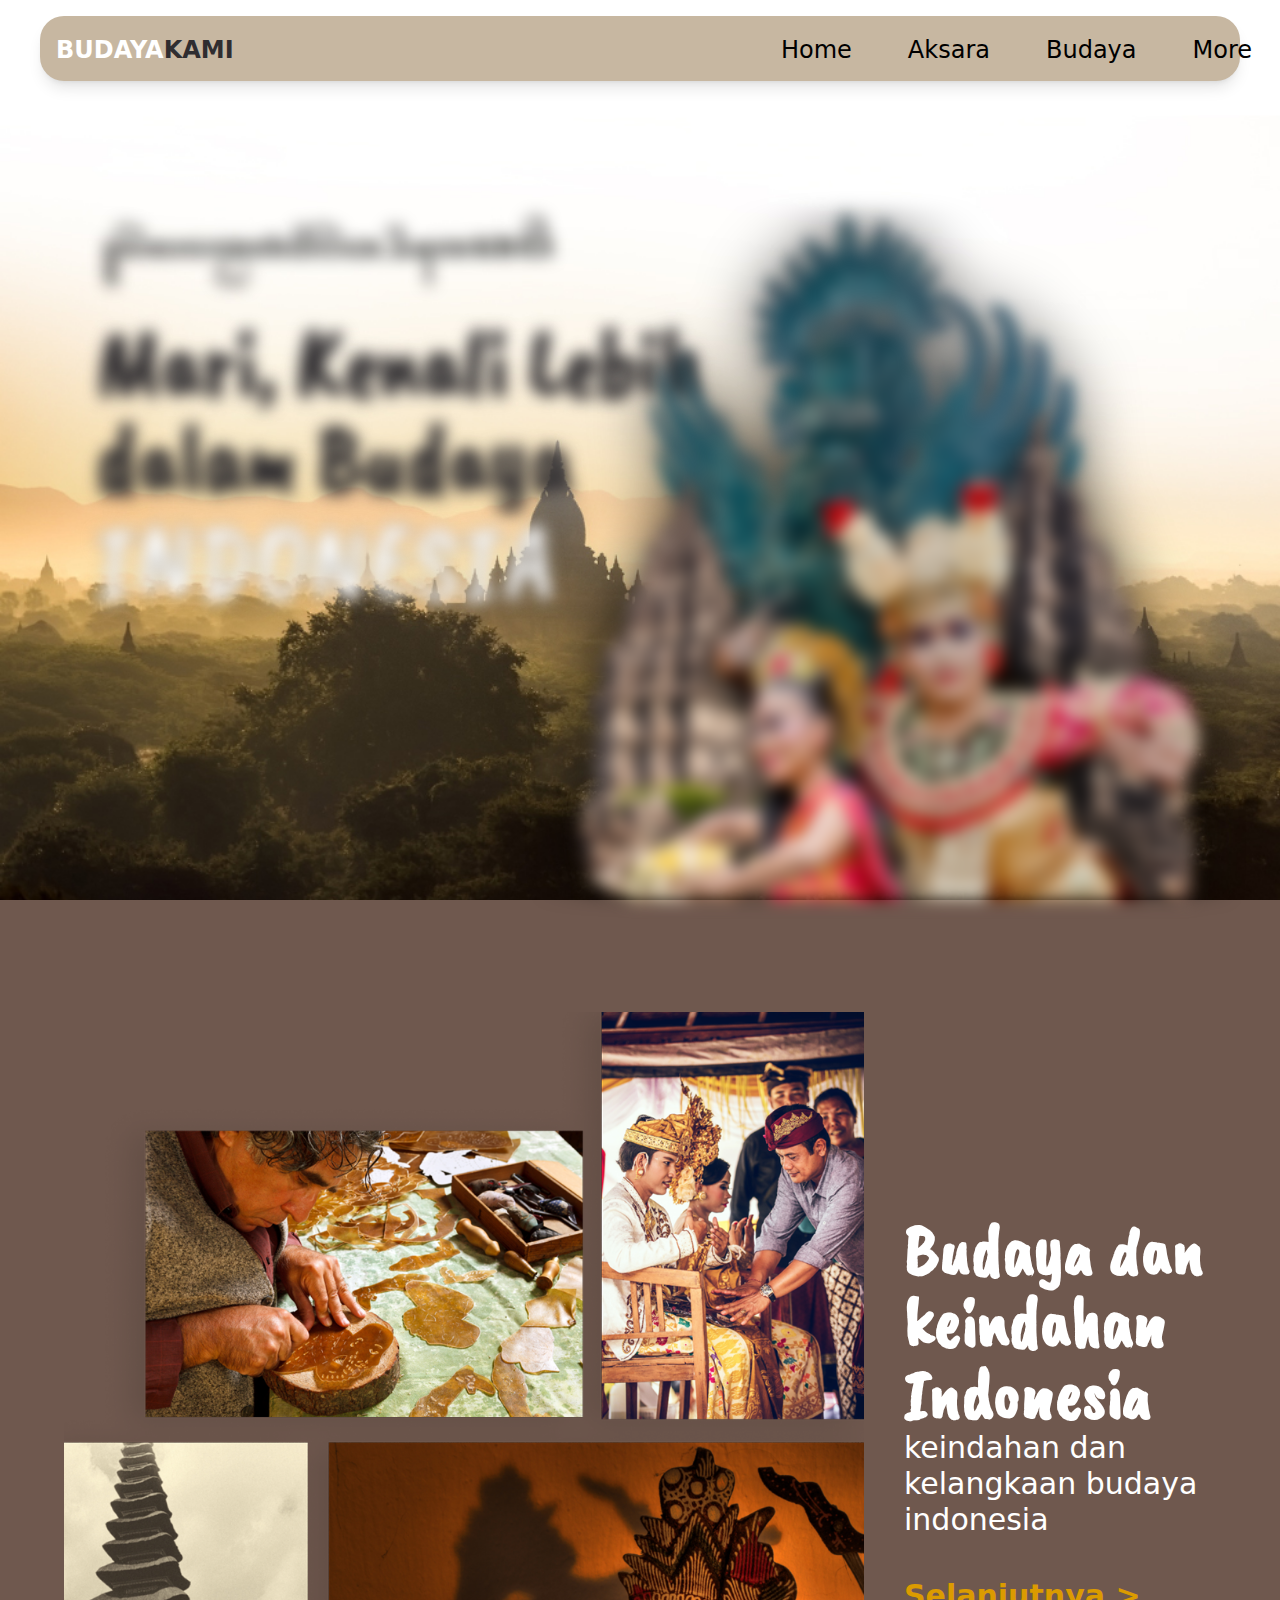
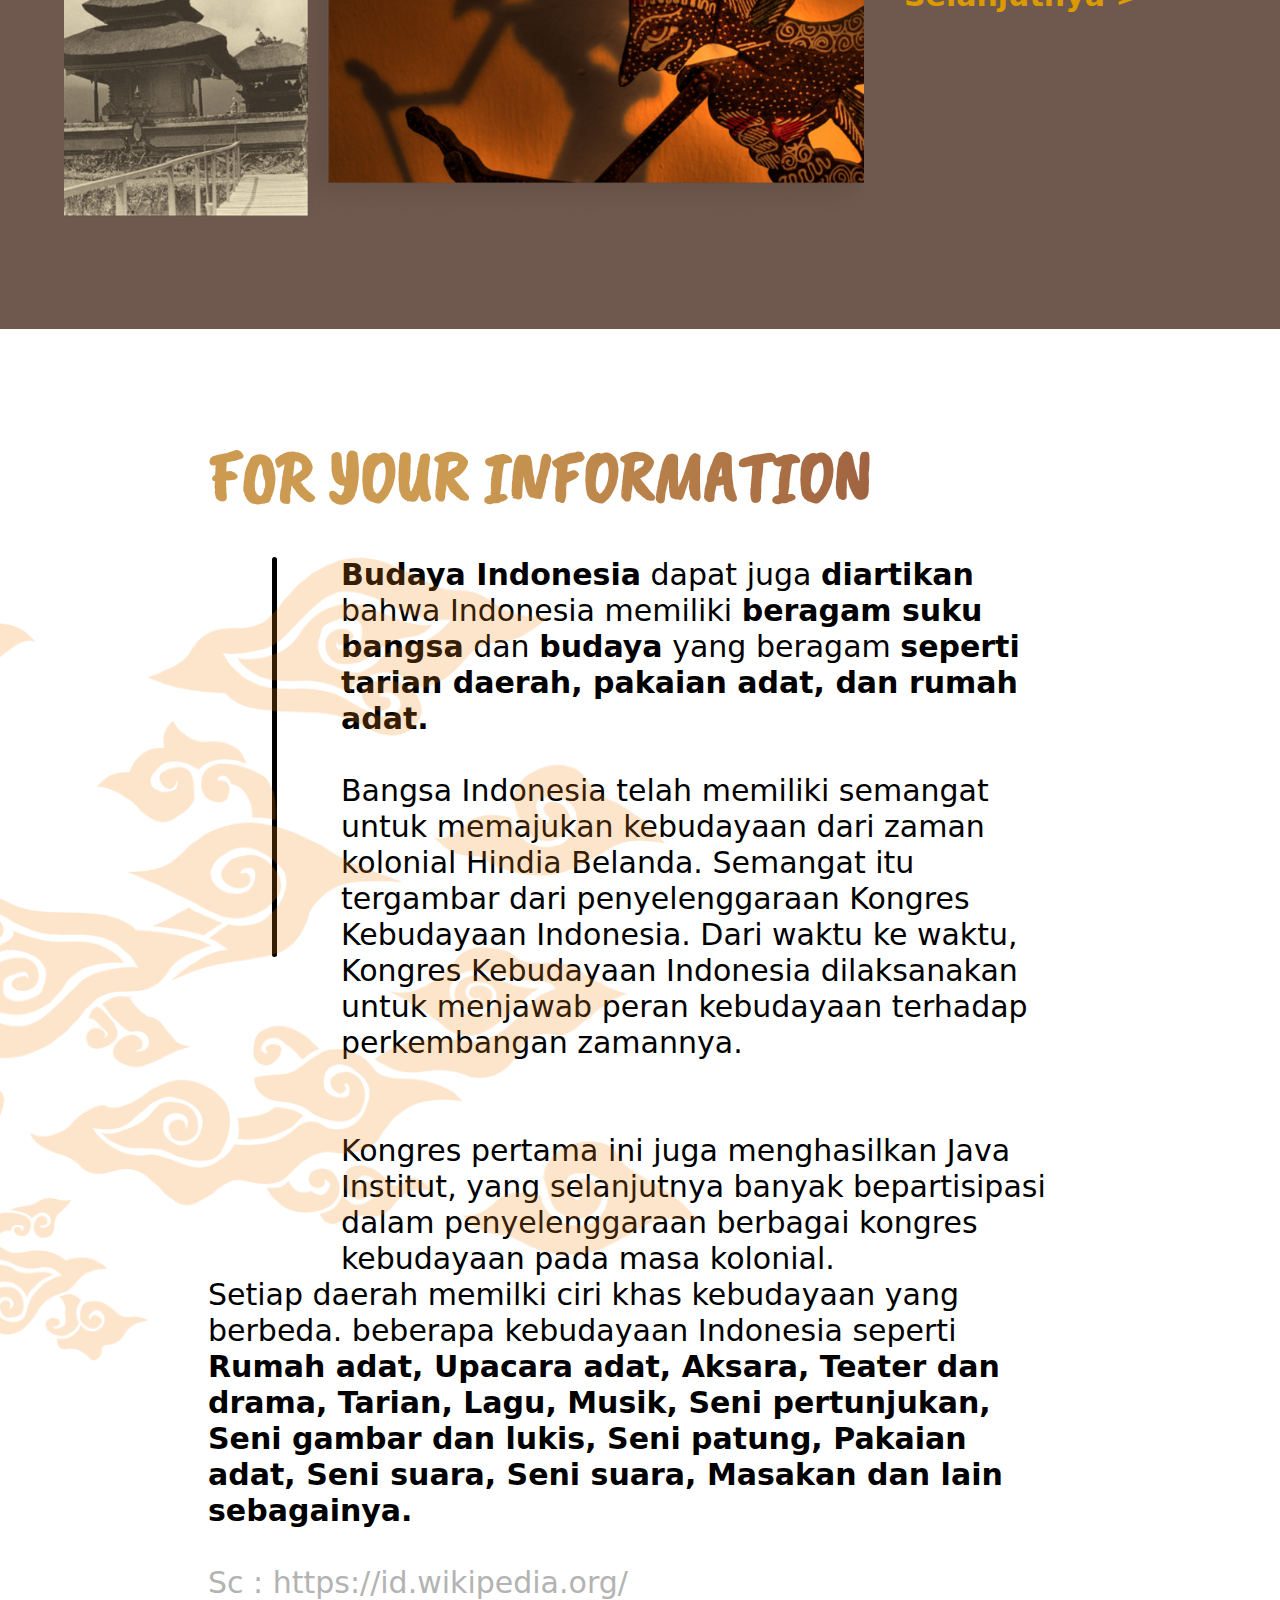
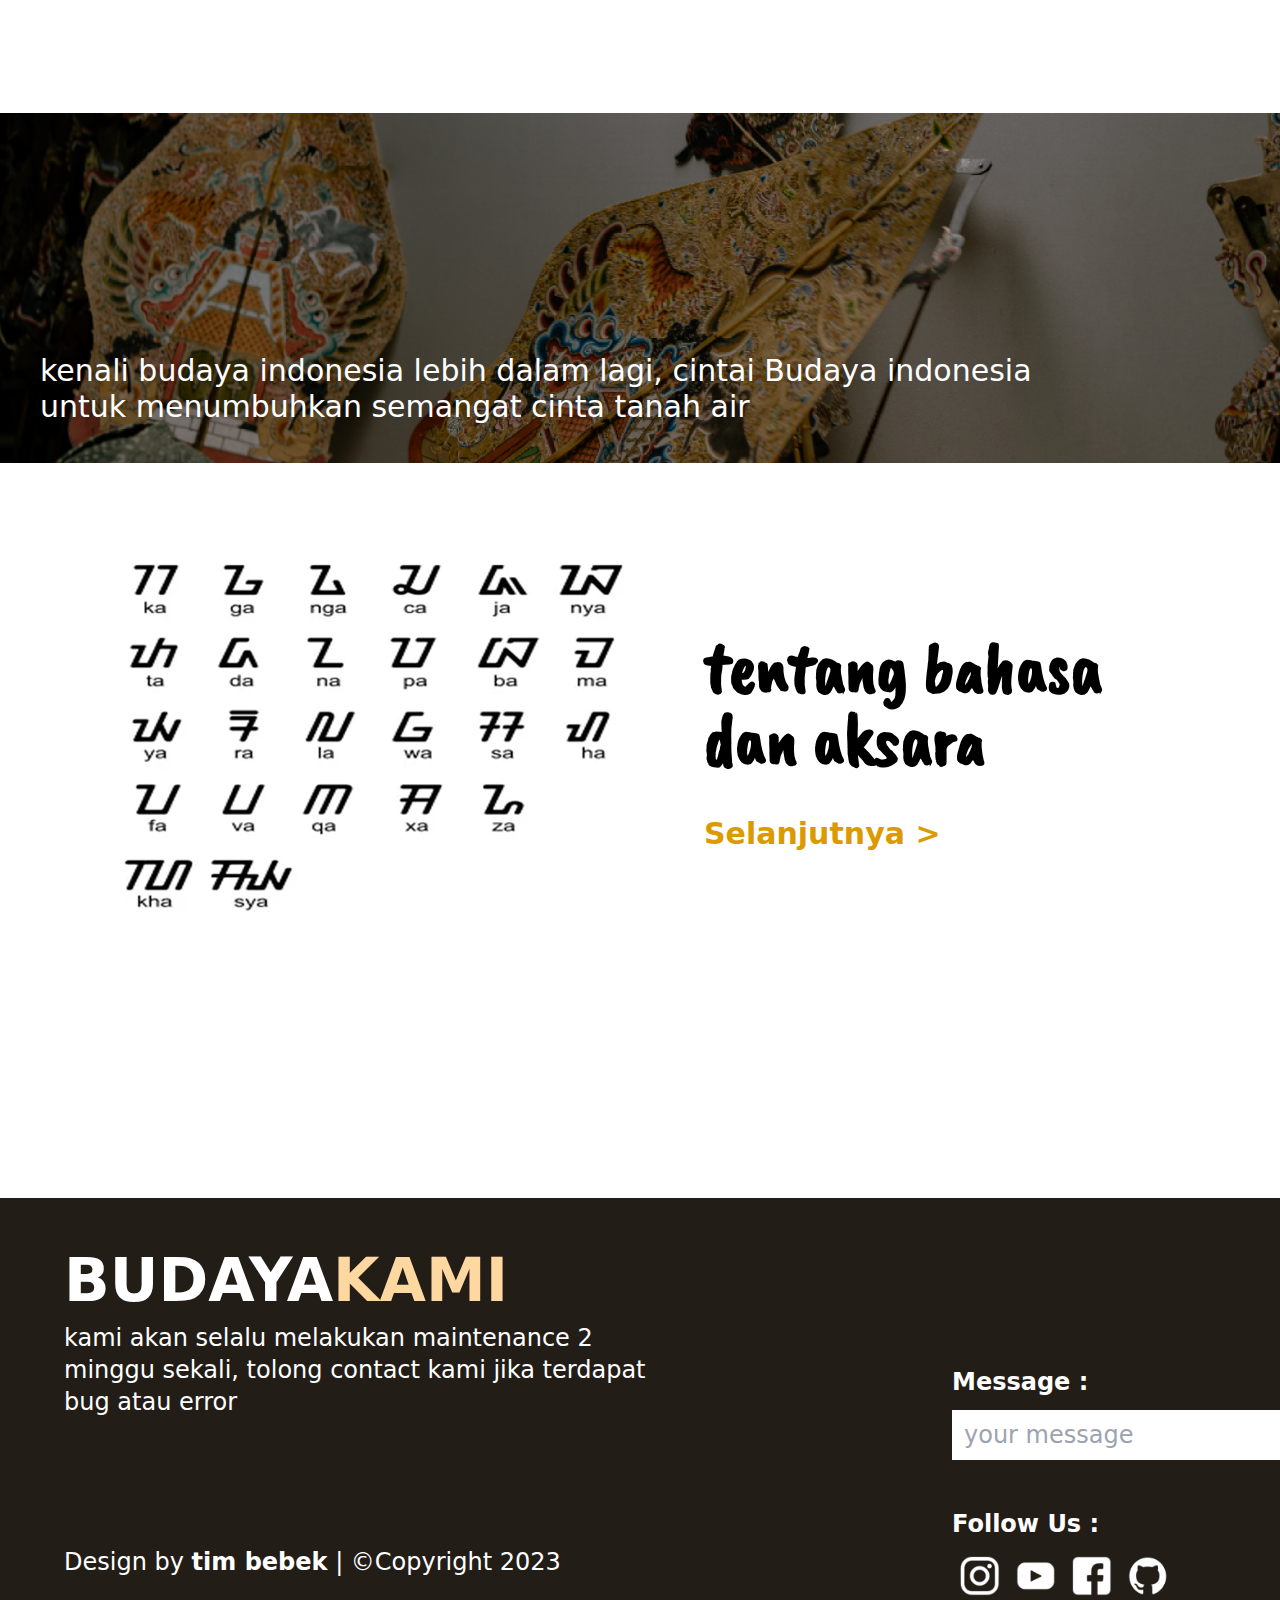
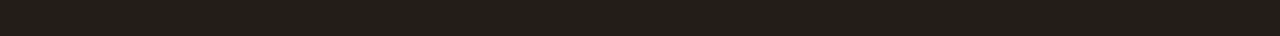
<file: index.html>
<!doctype html>
<html>

<head>
    <meta charset="UTF-8">
    <meta name="viewport" content="width=device-width, initial-scale=1.0">
    <title>Budaya Indonesia</title>
    <link href="src/output.css" rel="stylesheet">
    <link rel="stylesheet" href="src/animasi.css">
    <link rel="stylesheet" href="src/style.css">
    <link rel="icon" href="../asset/icon1.png" media="(prefers-color-scheme: light)">
    <link rel="icon" href="../asset/icon1.png" media="(prefers-color-scheme: dark)">
</head>

<body class="p-0 m-0 overflow-x-hidden ">
    <header class="bg-[url(../asset/bg.jpg)] bg-no-repeat bg-center bg-cover w-screen h-screen  pt-4 ">
        <!-- navbar -->
        <nav id='menu'
            class="slide-in-top bg-[#C7B7A1] h-[45px] lg1:h-[65px] shadow-lg mx-10  rounded-3xl  lg1:text-2xl z-50  ">
            <input type='checkbox' id='responsive-menu' onclick='updatemenu()'><label></label>
            <ul>
                <li> <a href="index.html">
                        <div class="px-4   py-3 font-bold text-white">BUDAYA<span
                                class="lg1:text-[#2F2D30] text-[#b9a38a]">KAMI</span>
                        </div>
                    </a></li>
                <div class="lg1:absolute lg1:right-0">
                    <li><a class="px-7 lg1:text-black text-white hover:scale-110 hover:font-bold  py-3 duration-300 "
                            href='index.html'>Home</a></li>
                    <li><a class="px-7 lg1:text-black text-white hover:scale-110 hover:font-bold  py-3 duration-300 "
                            href='aksara.html'>Aksara</a></li>
                    <li><a class="px-7 lg1:text-black text-white hover:scale-110 hover:font-bold  py-3 duration-300 "
                            href='budaya.html'>Budaya</a></li>
                    <li><a class="px-7 lg1:text-black text-white   py-3 duration-300 " class='dropdown-arrow'
                            href='#'>More</a>
                        <ul class='sub-menus'>
                            <li><a class="pl-4" href='index.html'>Home</a></li>
                            <li><a class="pl-4" href='aksara.html'>Aksara</a></li>
                            <li><a class="pl-4" href='budaya.html'>Budaya</a></li>
                        </ul>
                    </li>
                </div>
            </ul>
        </nav>
        <!--  -->

        <!-- isi -->
        <div class=" lg1:pt-32 ml-10 lg1:ml-24 pt-10 ">
            <img class="h-[60px] lg1:h-[80px] xl1:h-[90px] blur" src="asset/aksara.png" alt="">
            <div class="md1:text-4xl lg1:text-7xl xl1:text-8xl blur text-4xl font-bold my-4 text-[#2F2D30] caveat ">
                Mari, Kenali
                Lebih
                <br> dalam
                Budaya
            </div>
            <img class=" blur h-[35px] lg1:h-[80px]" src="asset/indo.png" alt="">
        </div>
        <img class=" px-12 md1:w-[500px] lg1:w-[600px] xl1:w-[790px] absolute bottom-0 lg1:right-0 blur"
            src="asset/img1.png" alt="">
        <!--  -->
    </header>



    <!-- konten1 -->
    <div class="w-screen py-28 px-10 lg1:px-16 bg-[#6F584E]  lg1:flex lg1:justify-center items-center">
        <img class=" lg1:w-[600px] xl1:w-[800px] fade-in-right " src="asset/img2.png" alt="">
        <div class="lg1:ml-10 text-white fade-in-left">
            <div class="text-4xl lg1:text-7xl font-bold caveat">Budaya dan keindahan Indonesia</div>
            <div class="text-2xl  lg1:text-3xl">keindahan dan kelangkaan budaya indonesia</div>
            <a href="budaya.html">
                <div class="text-3xl mt-10 text-[#DB9B00] hover:text-[#d5c39b] font-bold duration-200">
                    Selanjutnya ></div>
            </a>
        </div>
    </div>


    <!-- konten2 -->
    <div class=" pl-5 lg1:pl-52 px-10 lg1:px-56 py-28 text-base md1:text-2xl lg1:text-3xl">
        <div id="fyi" class=" text-4xl lg1:text-7xl font-bold caveat text-gradasi1 ">
            FOR YOUR INFORMATION
        </div>
        <div class="flex pl-3 lg1:pl-16 mt-11 fade-in-left">
            <div class="h-[400px] lg1:h-[600px] xl1:h-[400px] w-[35px] mr-6 bg-[#000] rounded-3xl"></div>
            <div class="ml-3 lg1:ml-10">
                <span class="font-bold"> Budaya Indonesia</span>
                dapat juga <span class="font-bold">diartikan</span> bahwa Indonesia memiliki <span
                    class="font-bold">beragam suku bangsa</span> dan
                <span class="font-bold"> budaya</span> yang
                beragam <span class="font-bold">seperti tarian daerah, pakaian adat, dan rumah adat.</span>
                <br><br>
                Bangsa Indonesia telah memiliki semangat untuk memajukan kebudayaan dari zaman kolonial Hindia Belanda.
                Semangat itu tergambar dari penyelenggaraan Kongres Kebudayaan Indonesia. Dari waktu ke waktu, Kongres
                Kebudayaan Indonesia dilaksanakan untuk menjawab peran kebudayaan terhadap perkembangan zamannya.
                <br><br><br class="lg1:hidden block">
                <br>
                <span class="hidden lg1:block">
                    Kongres pertama ini juga menghasilkan Java Institut, yang selanjutnya banyak bepartisipasi dalam
                    penyelenggaraan berbagai kongres kebudayaan pada masa kolonial.
                </span>
            </div>
            <img class="absolute left-0  lg1:w-[700px]" src="asset/batik.png" alt="">
        </div>
        <div class="fade-in-left">Setiap daerah memilki ciri khas kebudayaan yang berbeda. beberapa kebudayaan Indonesia
            seperti
            <span class="font-bold">
                Rumah adat,
                Upacara adat, Aksara, Teater dan drama, Tarian, Lagu, Musik, Seni pertunjukan, Seni gambar dan lukis,
                Seni
                patung, Pakaian adat, Seni suara, Seni suara, Masakan dan lain sebagainya.</span>
            <br><br>
            <span class="text-[#B3B3B3]">
                Sc : https://id.wikipedia.org/
            </span>
        </div>
    </div>

    <div class=" text-white">
        <div
            class="px-10 lg1:text-3xl pt-24  lg1:pt-60 w-screen  h-[200px] lg1:h-[350px] bg-[#6F584E] bg-no-repeat bg-cover bg-center bg-[url(../asset/bg1.png)]">
            kenali budaya indonesia lebih dalam lagi, cintai Budaya indonesia <br>
            untuk menumbuhkan semangat cinta tanah air
        </div>
    </div>
    </div>


    <!-- konten -->
    <div class="lg1:flex px-10 lg1:px-20 mt-20 items-center">
        <img class="lg1:w-[600px]  xl1:w-[700px] fade-in-right" src="asset/aksara/1_0002_3.jpg" alt="">
        <div class="ml-6 fade-in-left">
            <div class="text-4xl lg1:text-7xl font-bold caveat">
                tentang bahasa dan aksara
            </div>
            <a href="aksara.html">
                <div class="text-3xl  mt-10 text-[#DB9B00] hover:text-[#54431e] font-bold duration-200">
                    Selanjutnya ></div>
            </a>
        </div>
    </div>


    <footer class="bg-[#231D18] text-white lg1:flex px-10 lg1:px-16 lg1:text-2xl py-10 mt-64">
        <div>
            <a href="index.html">
                <div class=" text-3xl lg1:text-6xl py-3 font-bold text-white">BUDAYA<span
                        class="text-[#FFD7A1]">KAMI</span>
                </div>
            </a>
            <div class="w-[300px] lg1:w-[600px]">kami akan selalu melakukan maintenance 2 minggu sekali, tolong contact
                kami jika
                terdapat bug atau
                error</div>
            <div class="mt-5 lg1:mt-32">Design by <span class="font-bold"> tim bebek</span> | ©Copyright 2023</div>
        </div>
        <div class="w-[5px] rounded-xl bg-[#ffff] mx-20 lg1:ml-52 hidden lg1:block"></div>
        <div class="mt-3 lg1:mt-32">
            <label class="font-bold" for="txt">Message :</label>
            <br>
            <input class="mt-3 border-transparent w-[200px] lg1:w-[500px] text-black h-[30px] lg1:h-[50px] px-3 py-1 "
                placeholder="your message" id="txt" type="text">
            <div class="mt-7 lg1:mt-12">
                <div class="font-bold">Follow Us :</div>
                <div class="flex mt-4">
                    <img class="mx-2  w-[30px] lg1:w-[40px]" src="asset/icon_footer/1.png" alt="">
                    <img class="mx-2  w-[30px] lg1:w-[40px]" src="asset/icon_footer/2.png" alt="">
                    <img class="mx-2  w-[30px] lg1:w-[40px]" src="asset/icon_footer/3.png" alt="">
                    <img class="mx-2  w-[30px] lg1:w-[40px]" src="asset/icon_footer/4.png" alt="">
                </div>
            </div>
        </div>

    </footer>



</body>
<script src="script.js"></script>

</html>
</file>
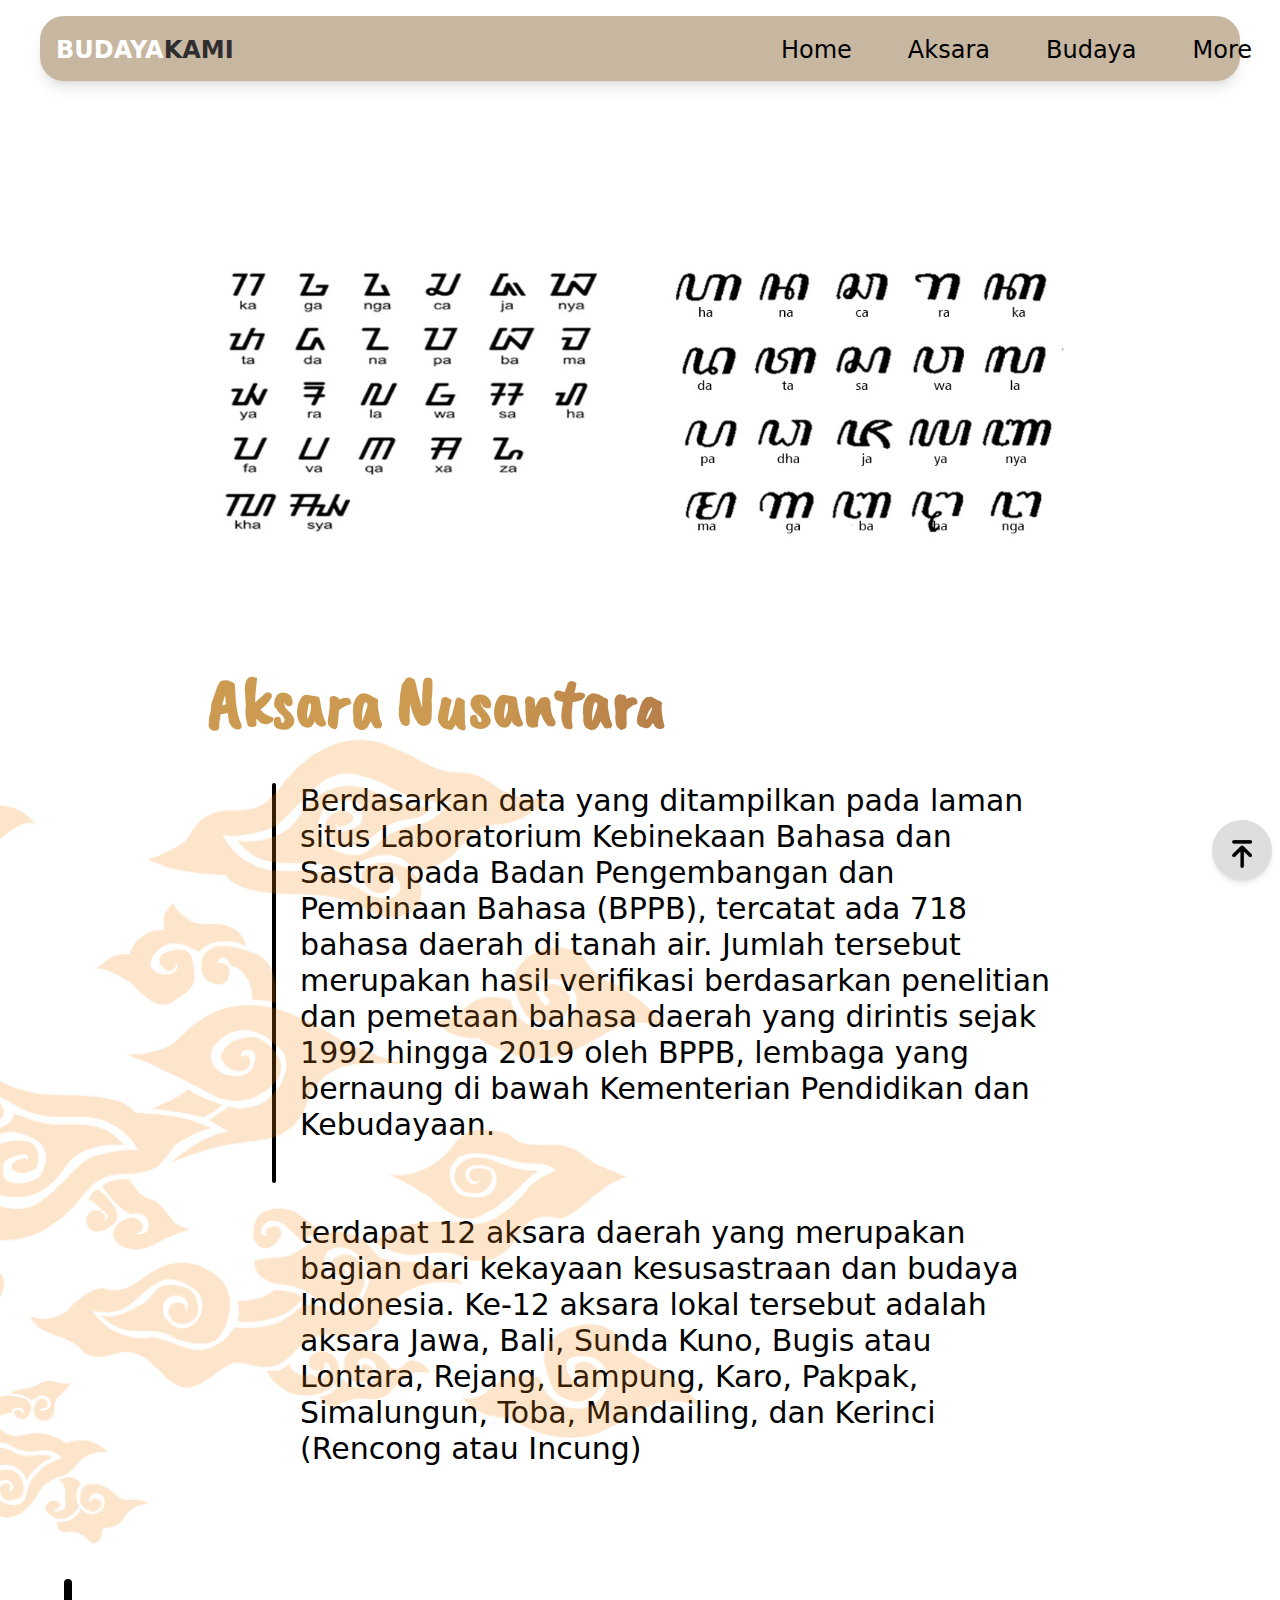
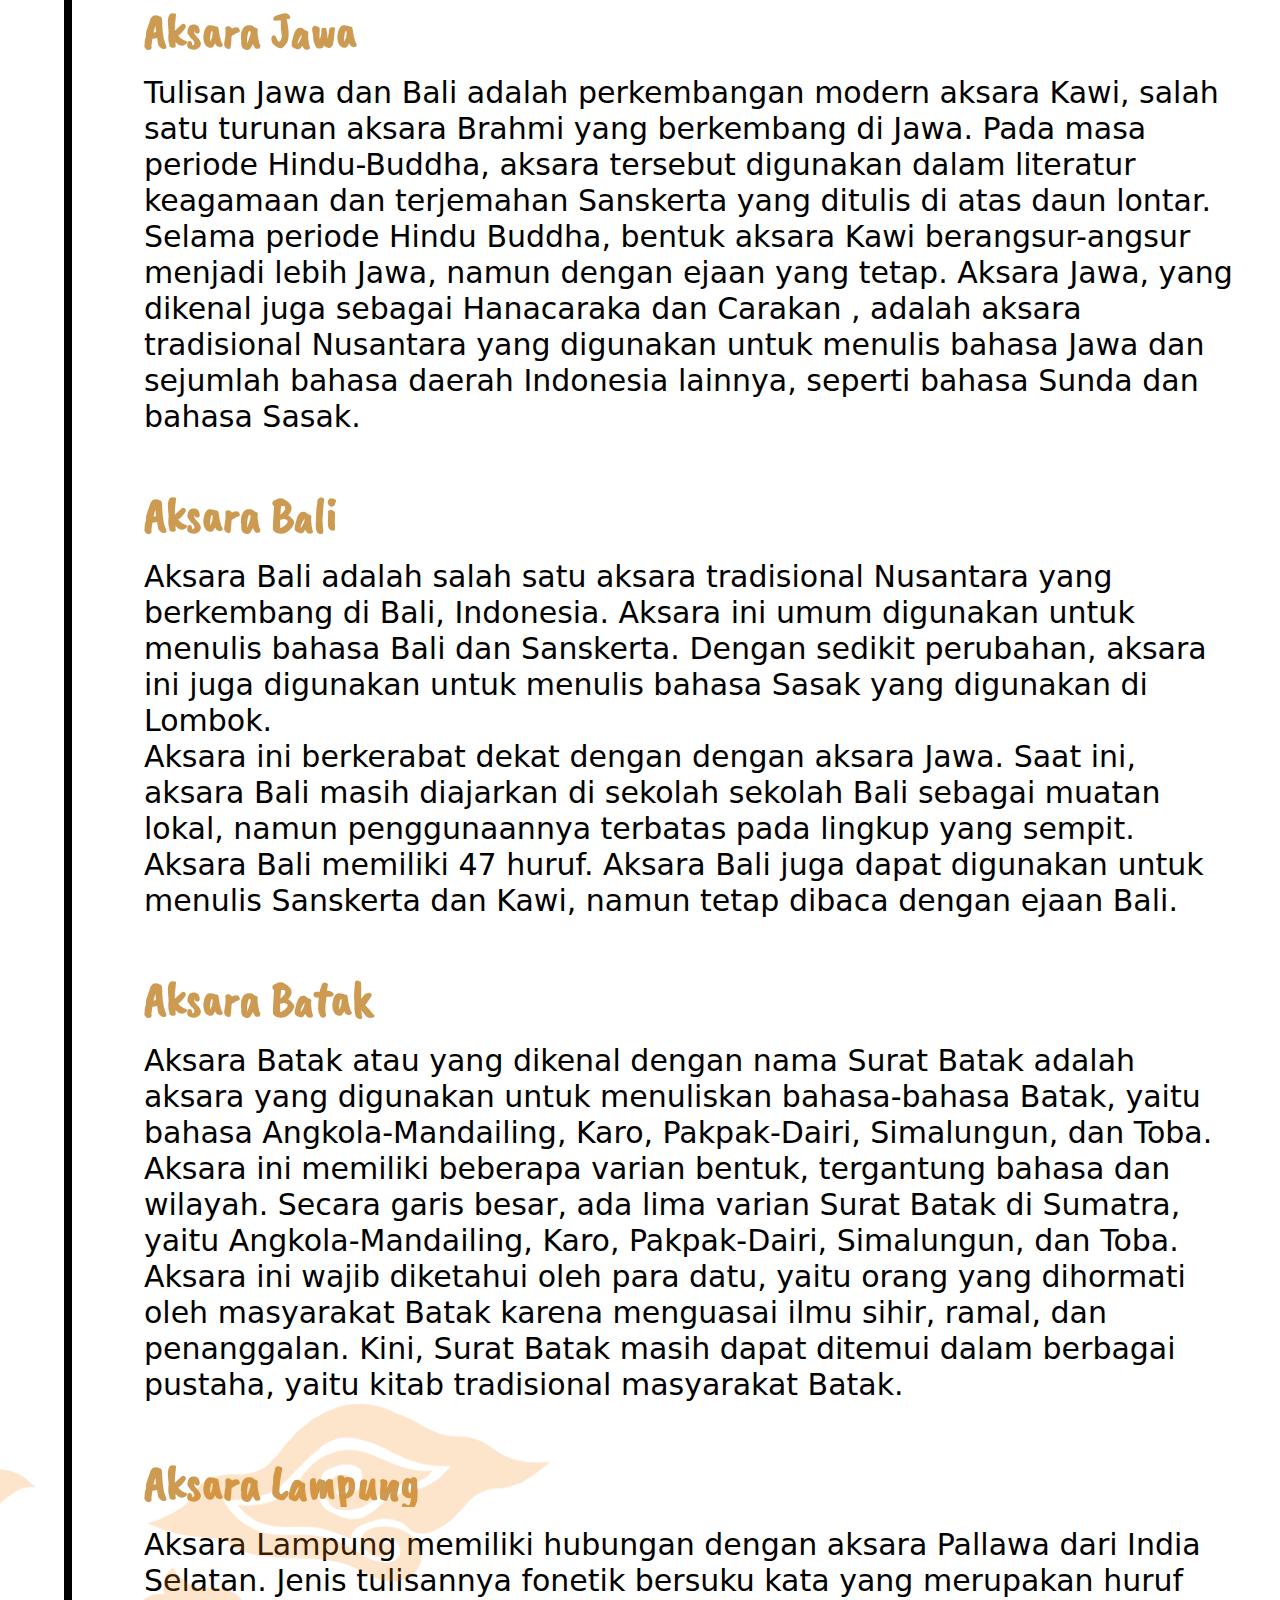
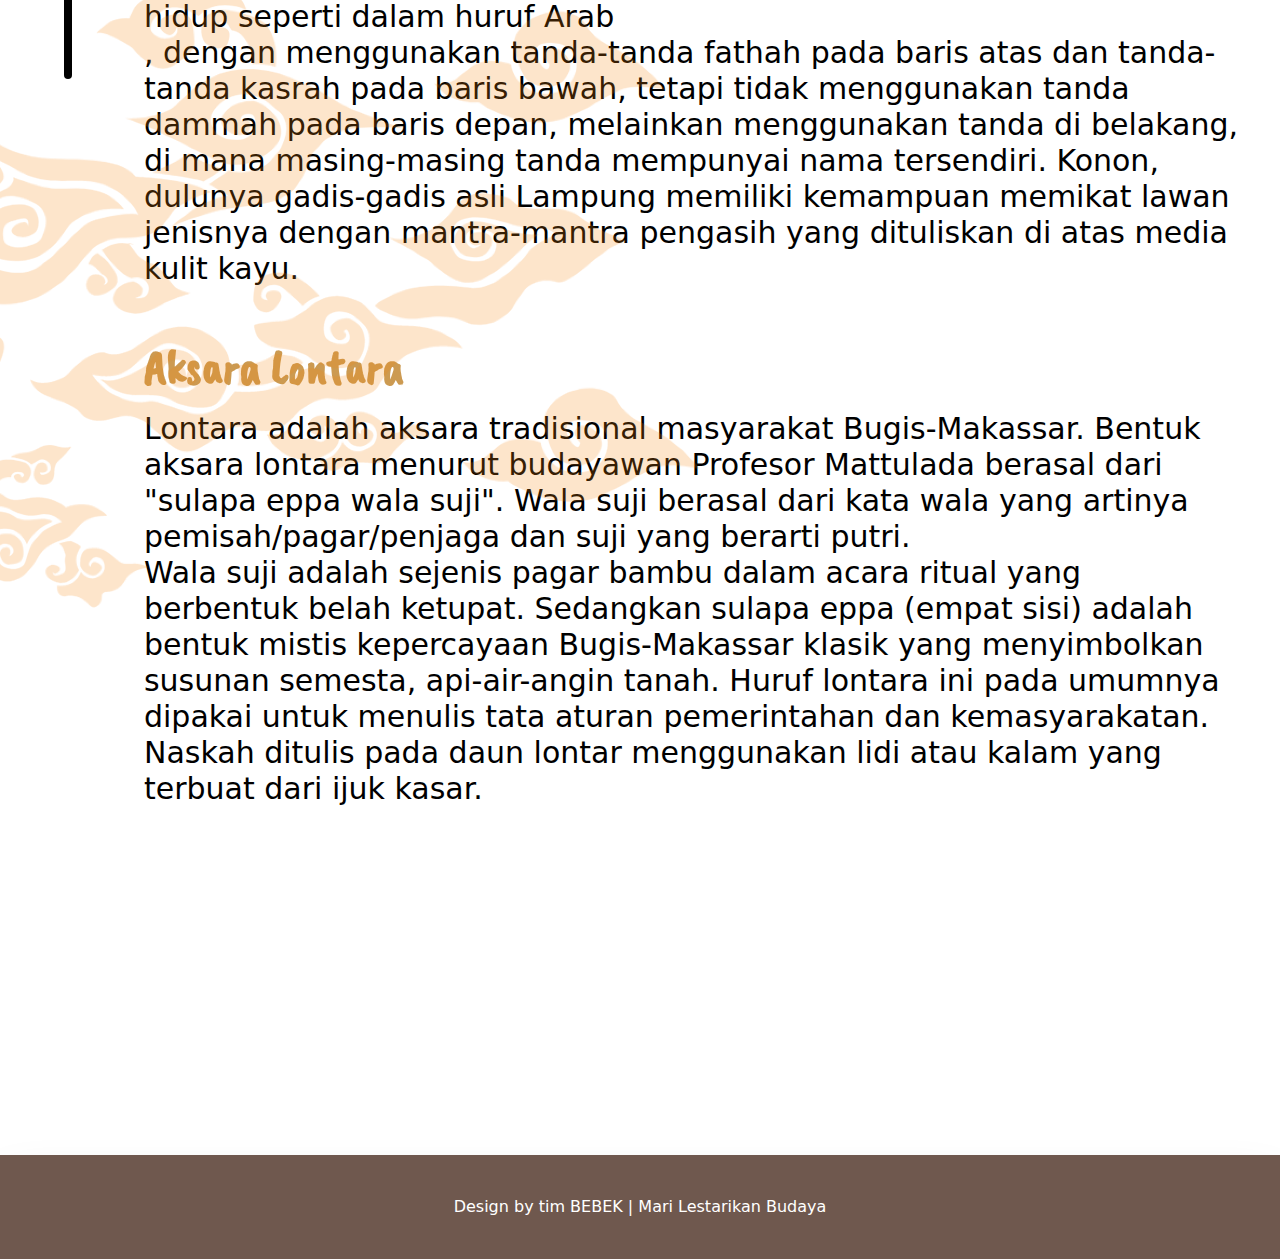
<file: aksara.html>
<!doctype html>
<html>

<head>
    <meta charset="UTF-8">
    <meta name="viewport" content="width=device-width, initial-scale=1.0">
    <title>Budaya Indonesia</title>
    <link href="src/output.css" rel="stylesheet">
    <link rel="stylesheet" href="src/animasi.css">
    <link rel="stylesheet" href="src/style.css">
    <link rel="icon" href="../asset/icon1.png" media="(prefers-color-scheme: light)">
    <link rel="icon" href="../asset/icon1.png" media="(prefers-color-scheme: dark)">
</head>

<body class="p-0 m-0 overflow-x-hidden ">
    <header id="first" class=" bg-no-repeat bg-center bg-cover pt-4 ">
        <!-- navbar -->
        <nav id='menu'
            class="slide-in-top bg-[#C7B7A1] h-[45px] lg1:h-[65px] shadow-lg mx-10  rounded-3xl  lg1:text-2xl z-50  ">
            <input type='checkbox' id='responsive-menu' onclick='updatemenu()'><label></label>
            <ul>
                <li> <a href="index.html">
                        <div class="px-4   py-3 font-bold text-white">BUDAYA<span
                                class="lg1:text-[#2F2D30] text-[#b9a38a]">KAMI</span>
                        </div>
                    </a></li>
                <div class="lg1:absolute lg1:right-0">
                    <li><a class="px-7 lg1:text-black text-white hover:scale-110 hover:font-bold  py-3 duration-300 "
                            href='index.html'>Home</a></li>
                    <li><a class="px-7 lg1:text-black text-white hover:scale-110 hover:font-bold  py-3 duration-300 "
                            href='aksara.html'>Aksara</a></li>
                    <li><a class="px-7 lg1:text-black text-white hover:scale-110 hover:font-bold  py-3 duration-300 "
                            href='budaya.html'>Budaya</a></li>
                    <li><a class="px-7 lg1:text-black text-white   py-3 duration-300 " class='dropdown-arrow'
                            href='#'>More</a>
                        <ul class='sub-menus'>
                            <li><a class="pl-4" href='index.html'>Home</a></li>
                            <li><a class="pl-4" href='aksara.html'>Aksara</a></li>
                            <li><a class="pl-4" href='budaya.html'>Budaya</a></li>
                        </ul>
                    </li>
                </div>
            </ul>
        </nav>
        <!--  -->
    </header>




    <div class="px-10 lg1:px-48 grid lg1:grid-cols-2 mt-16 lg1:mt-44">
        <img class="fade-in-left" src="asset/aksara/1_0002_3.jpg" alt="">
        <img class="fade-in-right" src="asset/aksara/1_0000_1.jpg" alt="">
    </div>



    <!-- konten2 -->
    <div class=" pl-5 lg1:pl-52 px-10 lg1:px-56 py-28 text-base md1:text-2xl lg1:text-3xl">
        <div class=" text-4xl lg1:text-7xl font-bold caveat fade-in-right text-gradasi1 ">
            Aksara Nusantara
        </div>
        <img class="absolute left-0  lg1:w-[700px]" src="asset/batik.png" alt="">
        <div class="flex pl-3 lg1:pl-16 mt-11 fade-in-left">
            <div class="h-[400px] lg1:h-[400px] w-[35px] mr-6 bg-[#000] rounded-3xl"></div>
            Berdasarkan data yang ditampilkan pada laman situs Laboratorium Kebinekaan Bahasa dan Sastra pada Badan
            Pengembangan dan Pembinaan Bahasa (BPPB), tercatat ada 718 bahasa daerah di tanah air. Jumlah tersebut
            merupakan
            hasil verifikasi berdasarkan penelitian dan pemetaan bahasa daerah yang dirintis sejak 1992 hingga 2019 oleh
            BPPB, lembaga yang bernaung di bawah Kementerian Pendidikan dan Kebudayaan.
            <br><br><br>
            terdapat 12 aksara daerah yang merupakan bagian dari kekayaan kesusastraan dan budaya Indonesia. Ke-12
            aksara
            lokal tersebut adalah aksara Jawa, Bali, Sunda Kuno, Bugis atau Lontara, Rejang, Lampung, Karo, Pakpak,
            Simalungun, Toba, Mandailing, dan Kerinci (Rencong atau Incung)

        </div>
    </div>


    <div class="flex pl-3 lg1:pl-16">
        <div class="h-[1500px] lg1:h-[1700px] w-[45px] mr-6 bg-[#000] rounded-3xl fade-in-right"></div>
        <div>
            <!-- 1. jawa -->
            <div class="pl-5 lg1:pl-12 px-10 py-7 text-base md1:text-2xl lg1:text-3xl">
                <div class="text-base md1:text-2xl lg1:text-3xl fade-in-left">
                    <div class="text-4xl lg1:text-5xl font-bold caveat mb-5 text-gradasi1">
                        Aksara Jawa
                    </div>
                    Tulisan Jawa dan Bali adalah perkembangan modern aksara Kawi, salah satu turunan aksara Brahmi yang
                    berkembang
                    di Jawa. Pada masa periode Hindu-Buddha, aksara tersebut digunakan dalam literatur keagamaan dan
                    terjemahan
                    Sanskerta yang ditulis di atas daun lontar.
                    <span class="hidden lg1:block">
                        Selama periode Hindu Buddha, bentuk aksara Kawi
                        berangsur-angsur
                        menjadi lebih Jawa, namun dengan ejaan yang tetap. Aksara Jawa, yang dikenal juga sebagai
                        Hanacaraka
                        dan
                        Carakan
                        , adalah aksara tradisional Nusantara yang digunakan untuk menulis bahasa Jawa dan sejumlah
                        bahasa
                        daerah
                        Indonesia lainnya, seperti bahasa Sunda dan bahasa Sasak.
                    </span>
                </div>
            </div>

            <!-- 2. bali -->
            <div class="pl-5 lg1:pl-12 px-10  py-7 text-base md1:text-2xl lg1:text-3xl">
                <div class="text-base md1:text-2xl lg1:text-3xl fade-in-left">
                    <div class="text-4xl lg1:text-5xl font-bold caveat  mb-5 text-gradasi1 ">
                        Aksara Bali
                    </div>
                    Aksara Bali adalah salah satu aksara tradisional Nusantara yang berkembang di Bali, Indonesia.
                    Aksara ini
                    umum digunakan untuk menulis bahasa Bali dan Sanskerta. Dengan sedikit perubahan, aksara ini juga
                    digunakan
                    untuk menulis bahasa Sasak yang digunakan di Lombok.
                    <span class="hidden lg1:block">
                        Aksara ini berkerabat dekat dengan dengan
                        aksara Jawa.
                        Saat ini, aksara Bali masih diajarkan di sekolah sekolah Bali sebagai muatan lokal, namun
                        penggunaannya
                        terbatas pada lingkup yang sempit. Aksara Bali memiliki 47 huruf. Aksara Bali juga dapat
                        digunakan
                        untuk
                        menulis Sanskerta dan Kawi, namun tetap dibaca dengan ejaan Bali.
                    </span>
                </div>
            </div>


            <!-- 3. Batak -->
            <div class="pl-5 lg1:pl-12 px-10  py-7 text-base md1:text-2xl lg1:text-3xl">
                <div class="text-base md1:text-2xl lg1:text-3xl fade-in-left">
                    <div class="text-4xl lg1:text-5xl font-bold caveat  mb-5 text-gradasi1">
                        Aksara Batak
                    </div>
                    Aksara Batak atau yang dikenal dengan nama Surat Batak adalah aksara yang digunakan untuk menuliskan
                    bahasa-bahasa Batak, yaitu bahasa Angkola-Mandailing, Karo, Pakpak-Dairi, Simalungun, dan Toba.
                    Aksara ini
                    memiliki beberapa varian bentuk, tergantung bahasa dan wilayah. Secara garis besar, ada lima varian
                    Surat
                    Batak di Sumatra, yaitu Angkola-Mandailing, Karo, Pakpak-Dairi, Simalungun, dan Toba.
                    <span class="hidden lg1:block">
                        Aksara ini
                        wajib
                        diketahui oleh para datu, yaitu orang yang dihormati oleh masyarakat Batak karena menguasai ilmu
                        sihir,
                        ramal, dan penanggalan. Kini, Surat Batak masih dapat ditemui dalam berbagai pustaha, yaitu
                        kitab
                        tradisional masyarakat Batak.
                    </span>
                </div>
                <img class="absolute left-0  lg1:w-[700px]" src="asset/batik.png" alt="">
            </div>


            <!-- 4. Lampung -->
            <div class="pl-5 lg1:pl-12 px-10  py-7 text-base md1:text-2xl lg1:text-3xl">
                <div class="text-base md1:text-2xl lg1:text-3xl fade-in-left">
                    <div class="text-4xl lg1:text-5xl font-bold caveat  mb-5 text-gradasi1">
                        Aksara Lampung
                    </div>
                    Aksara Lampung memiliki hubungan dengan aksara Pallawa dari India Selatan. Jenis tulisannya fonetik
                    bersuku
                    kata yang merupakan huruf hidup seperti dalam huruf Arab
                    <span class="hidden lg1:block">
                        , dengan menggunakan tanda-tanda fathah pada
                        baris
                        atas dan tanda-tanda kasrah pada baris bawah, tetapi tidak menggunakan tanda dammah pada baris
                        depan,
                        melainkan menggunakan tanda di belakang, di mana masing-masing tanda mempunyai nama tersendiri.
                        Konon,
                        dulunya gadis-gadis asli Lampung memiliki kemampuan memikat lawan jenisnya dengan mantra-mantra
                        pengasih
                        yang dituliskan di atas media kulit kayu.
                    </span>
                </div>
            </div>

            <!-- 5. Lontara -->
            <div class="pl-5 lg1:pl-12 px-10  py-7 text-base md1:text-2xl lg1:text-3xl">
                <div class="text-base md1:text-2xl lg1:text-3xl fade-in-left">
                    <div class="text-4xl lg1:text-5xl font-bold caveat mb-5 text-gradasi1">
                        Aksara Lontara
                    </div>
                    Lontara adalah aksara tradisional masyarakat Bugis-Makassar. Bentuk aksara lontara menurut budayawan
                    Profesor Mattulada berasal dari "sulapa eppa wala suji". Wala suji berasal dari kata wala yang
                    artinya
                    pemisah/pagar/penjaga dan suji yang berarti putri.
                    <span class="hidden lg1:block">
                        Wala suji adalah sejenis pagar bambu dalam acara
                        ritual
                        yang berbentuk belah ketupat. Sedangkan sulapa eppa (empat sisi) adalah bentuk mistis
                        kepercayaan
                        Bugis-Makassar klasik yang menyimbolkan susunan semesta, api-air-angin tanah. Huruf lontara ini
                        pada
                        umumnya
                        dipakai untuk menulis tata aturan pemerintahan dan kemasyarakatan. Naskah ditulis pada daun
                        lontar
                        menggunakan lidi atau kalam yang terbuat dari ijuk kasar.
                    </span>
                </div>
            </div>
        </div>
    </div>


    <a href="#first">
        <div
            class="rounded-full shadow-md fixed  bg-[#dedede] scroll-smooth hover:scale-105 duration-200 hover:bg-[#a5a5a5] mr-2 mb-5 bottom-0 lg1:w-[60px] lg1:h-[60px] lg1:p-5 w-[50px]  h-[50px] p-4 right-0">
            <img src="asset/top.png" alt="">
        </div>
    </a>

    <footer class="shadow-2xl w-screen text-center bg-[#6F584E] mt-80 py-10 text-[#fff]  ">
        Design by tim BEBEK | Mari Lestarikan Budaya
    </footer>

</body>
<script src="script.js"></script>

</html>
</file>
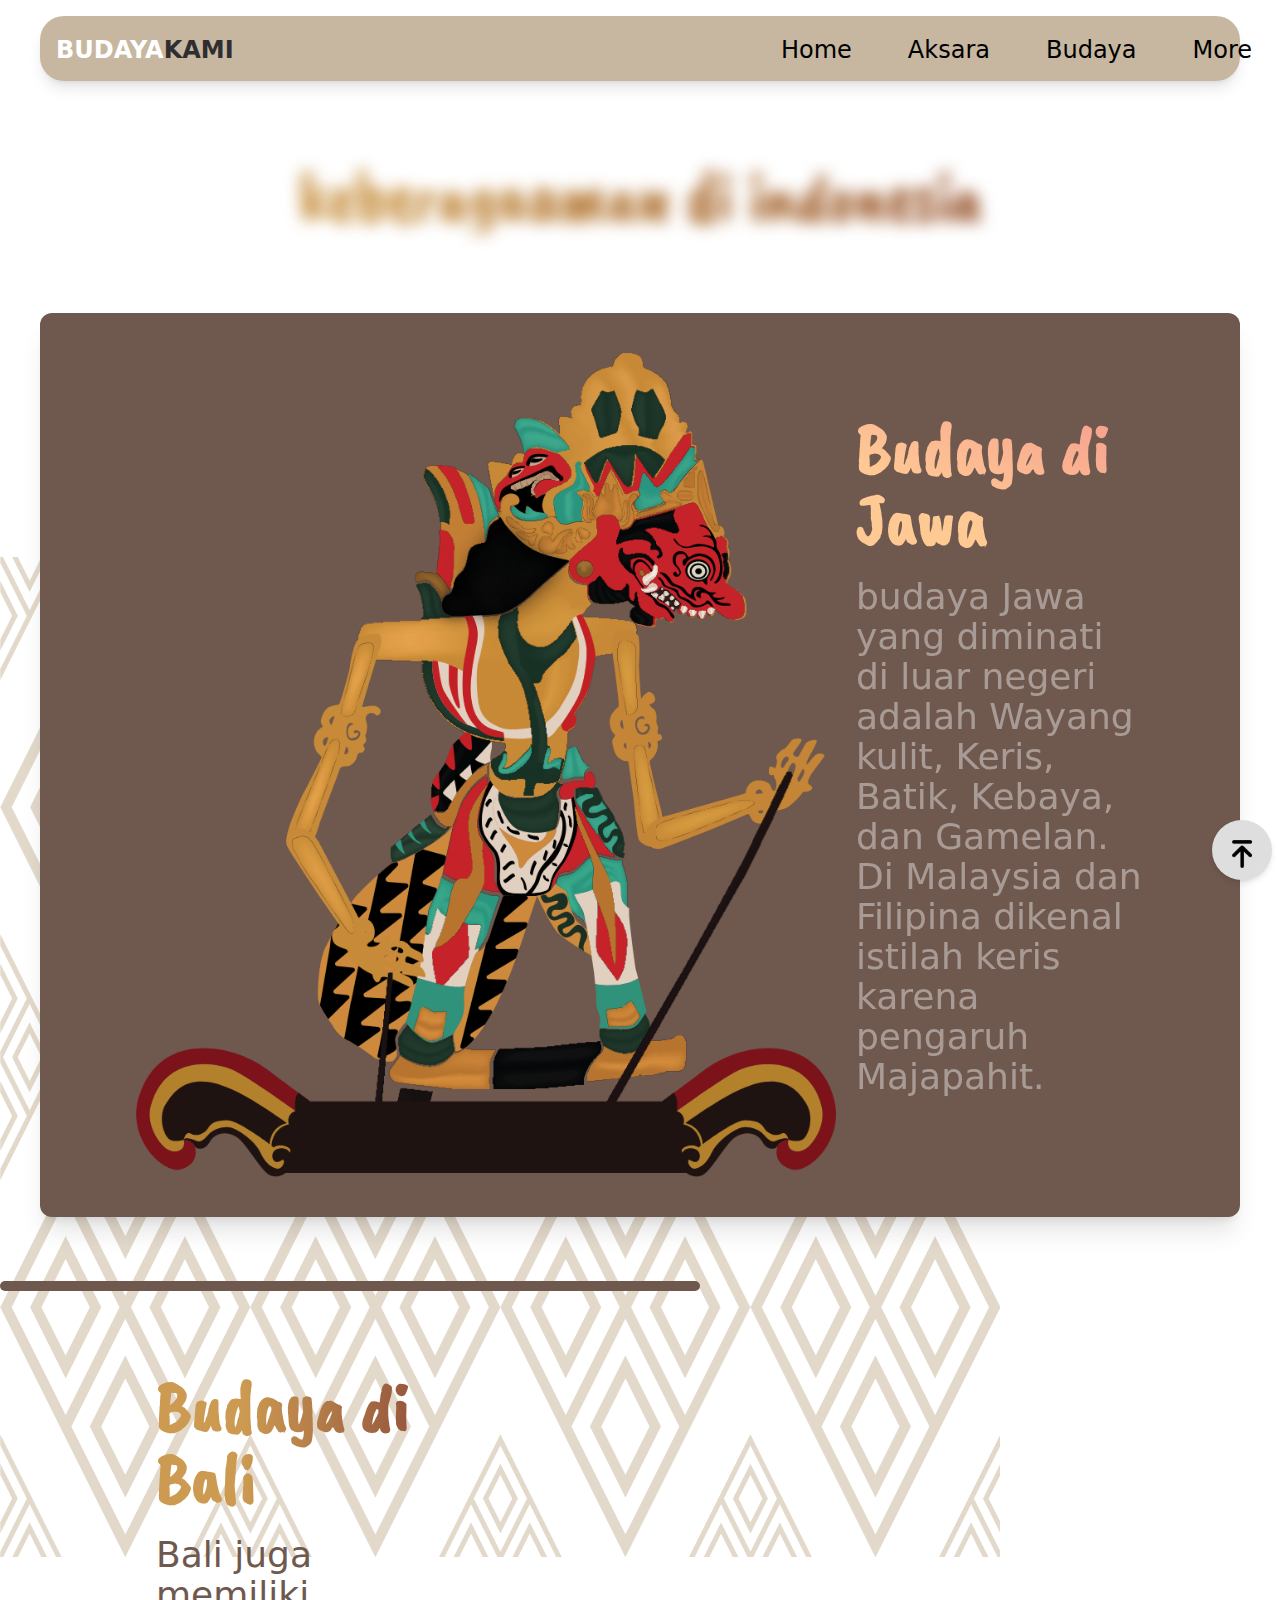
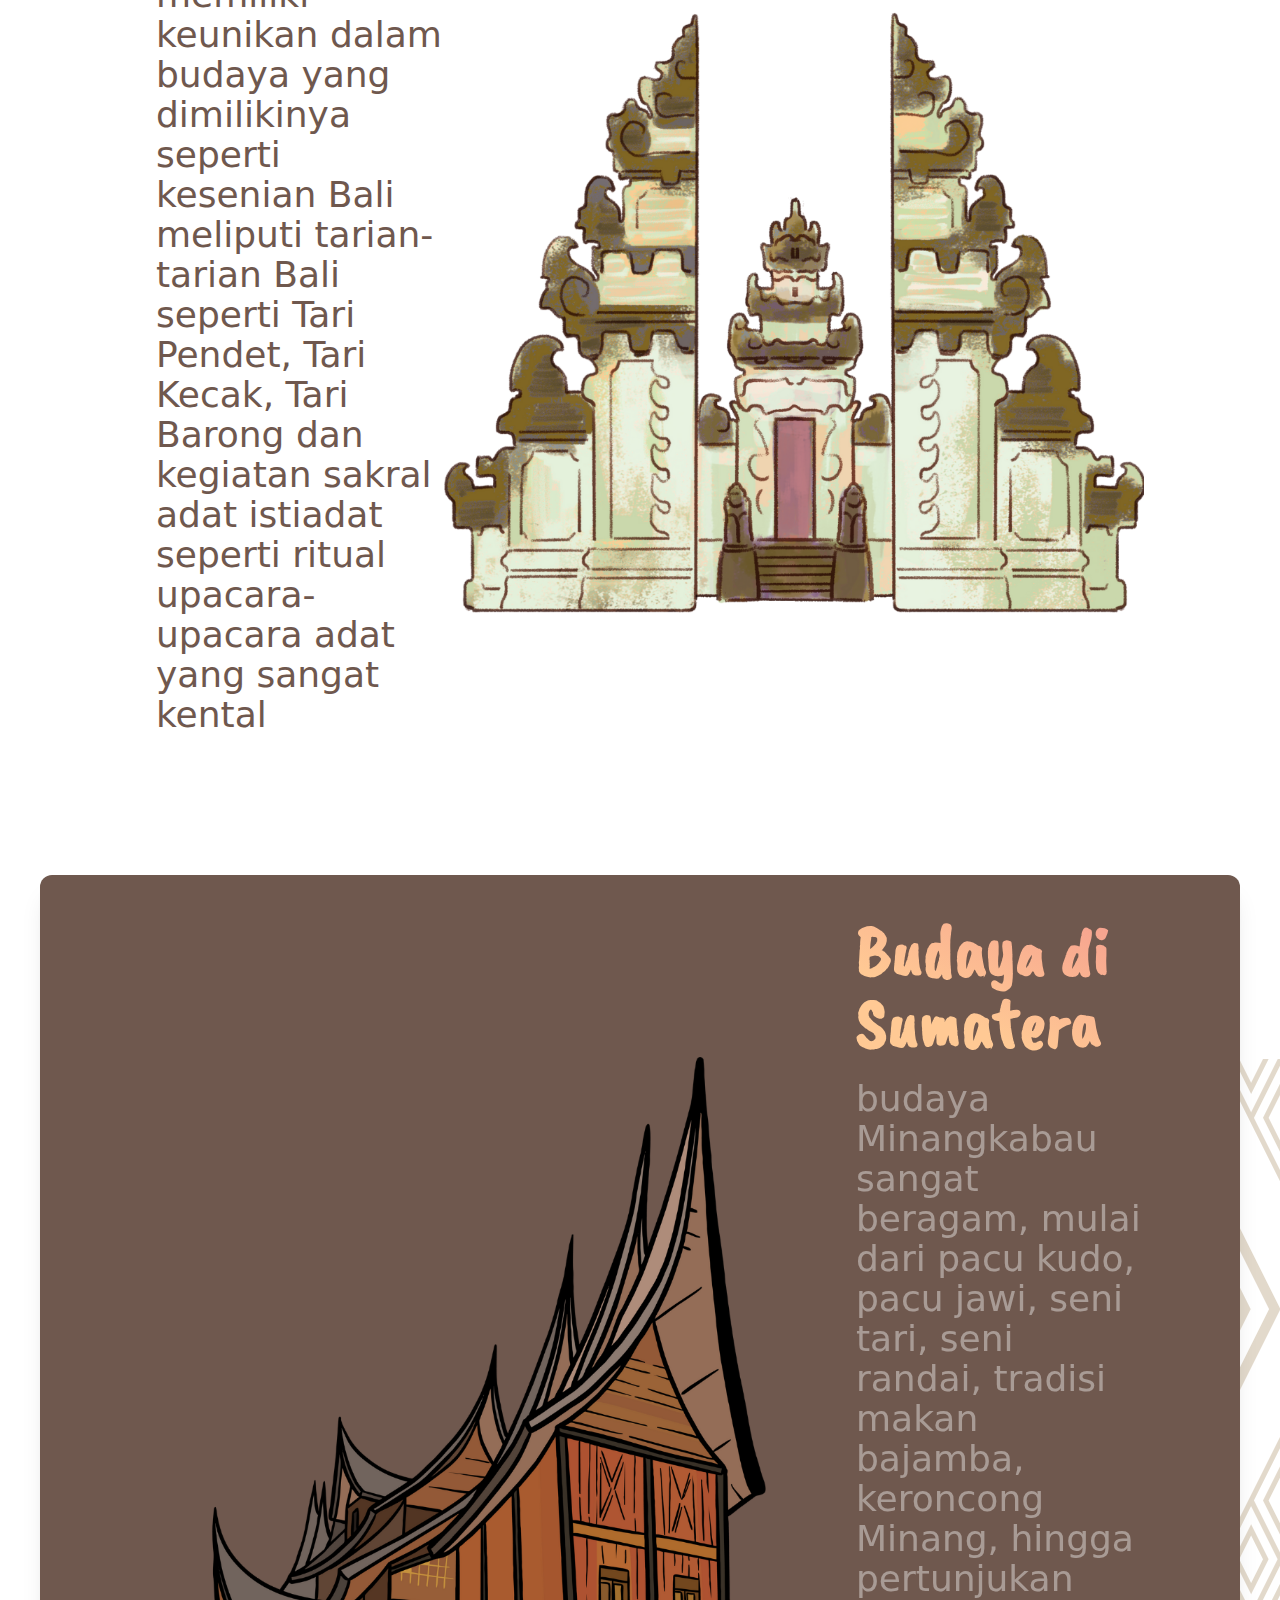
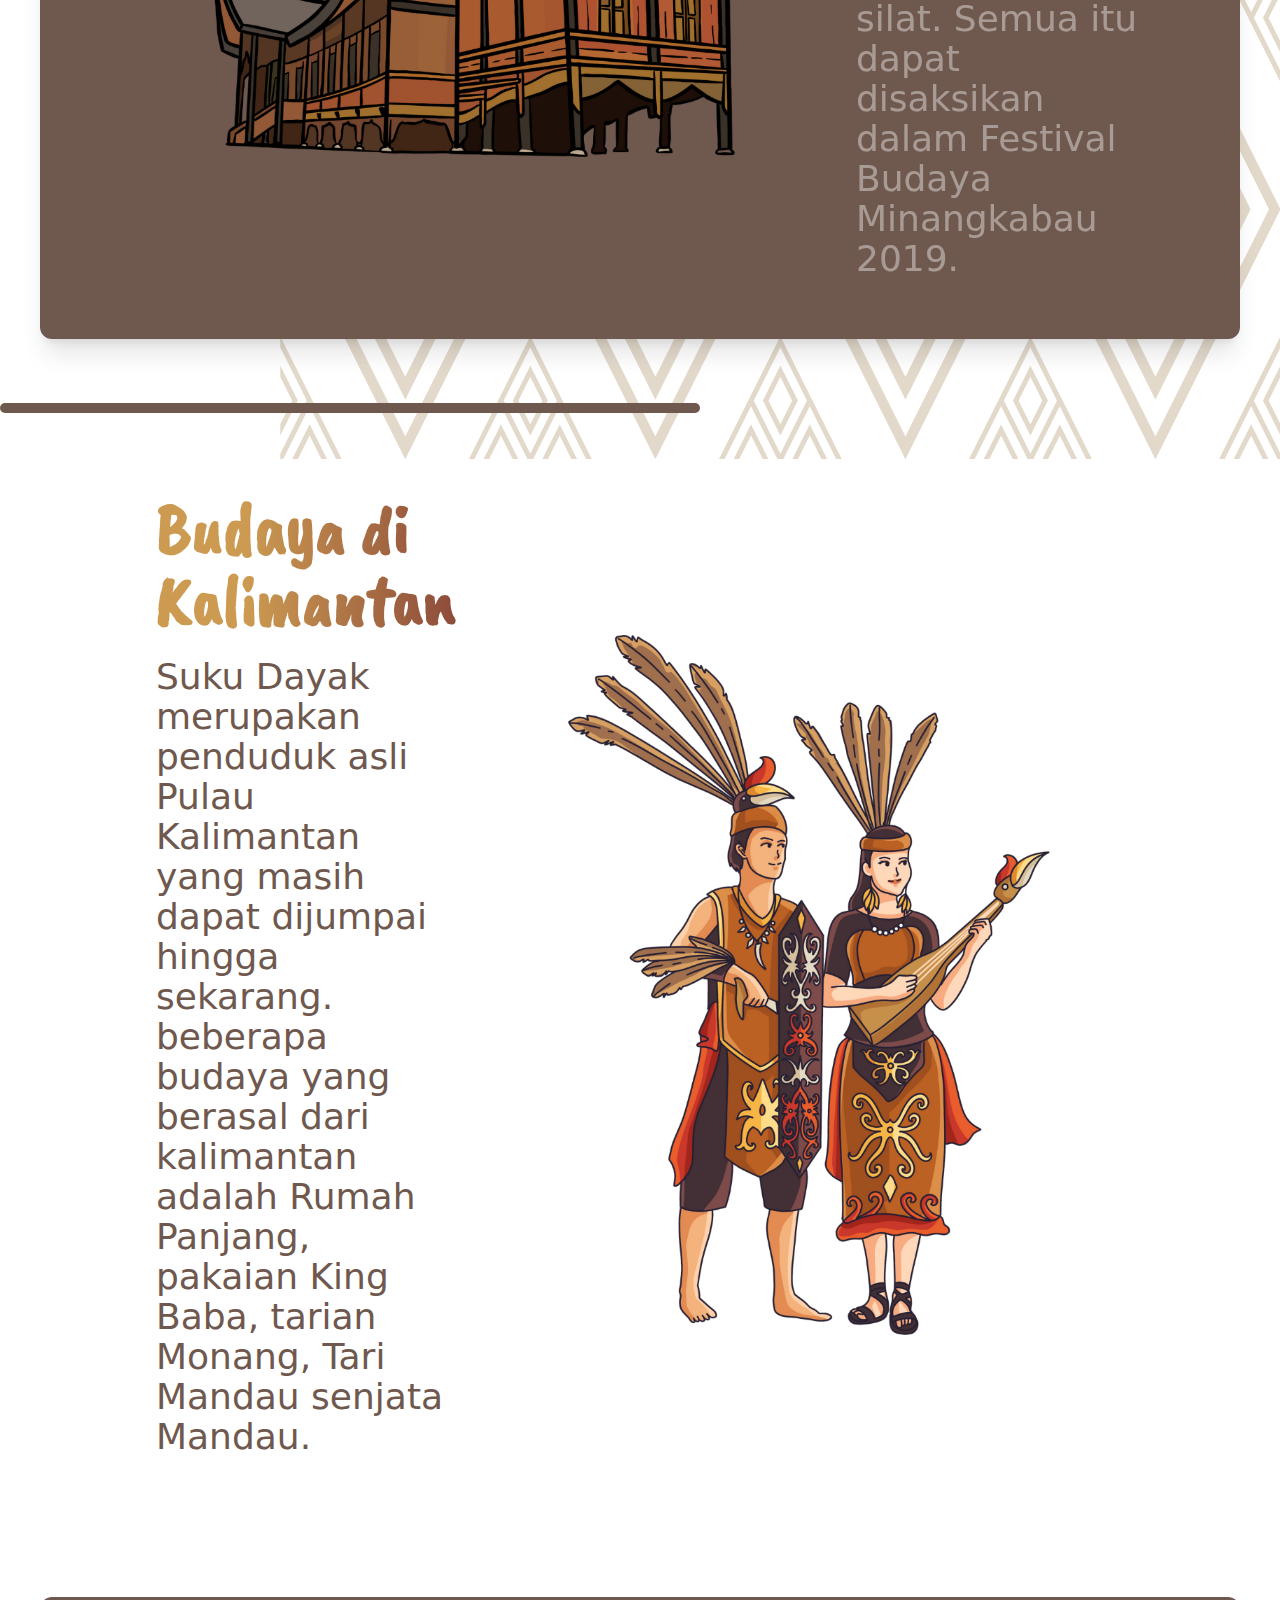
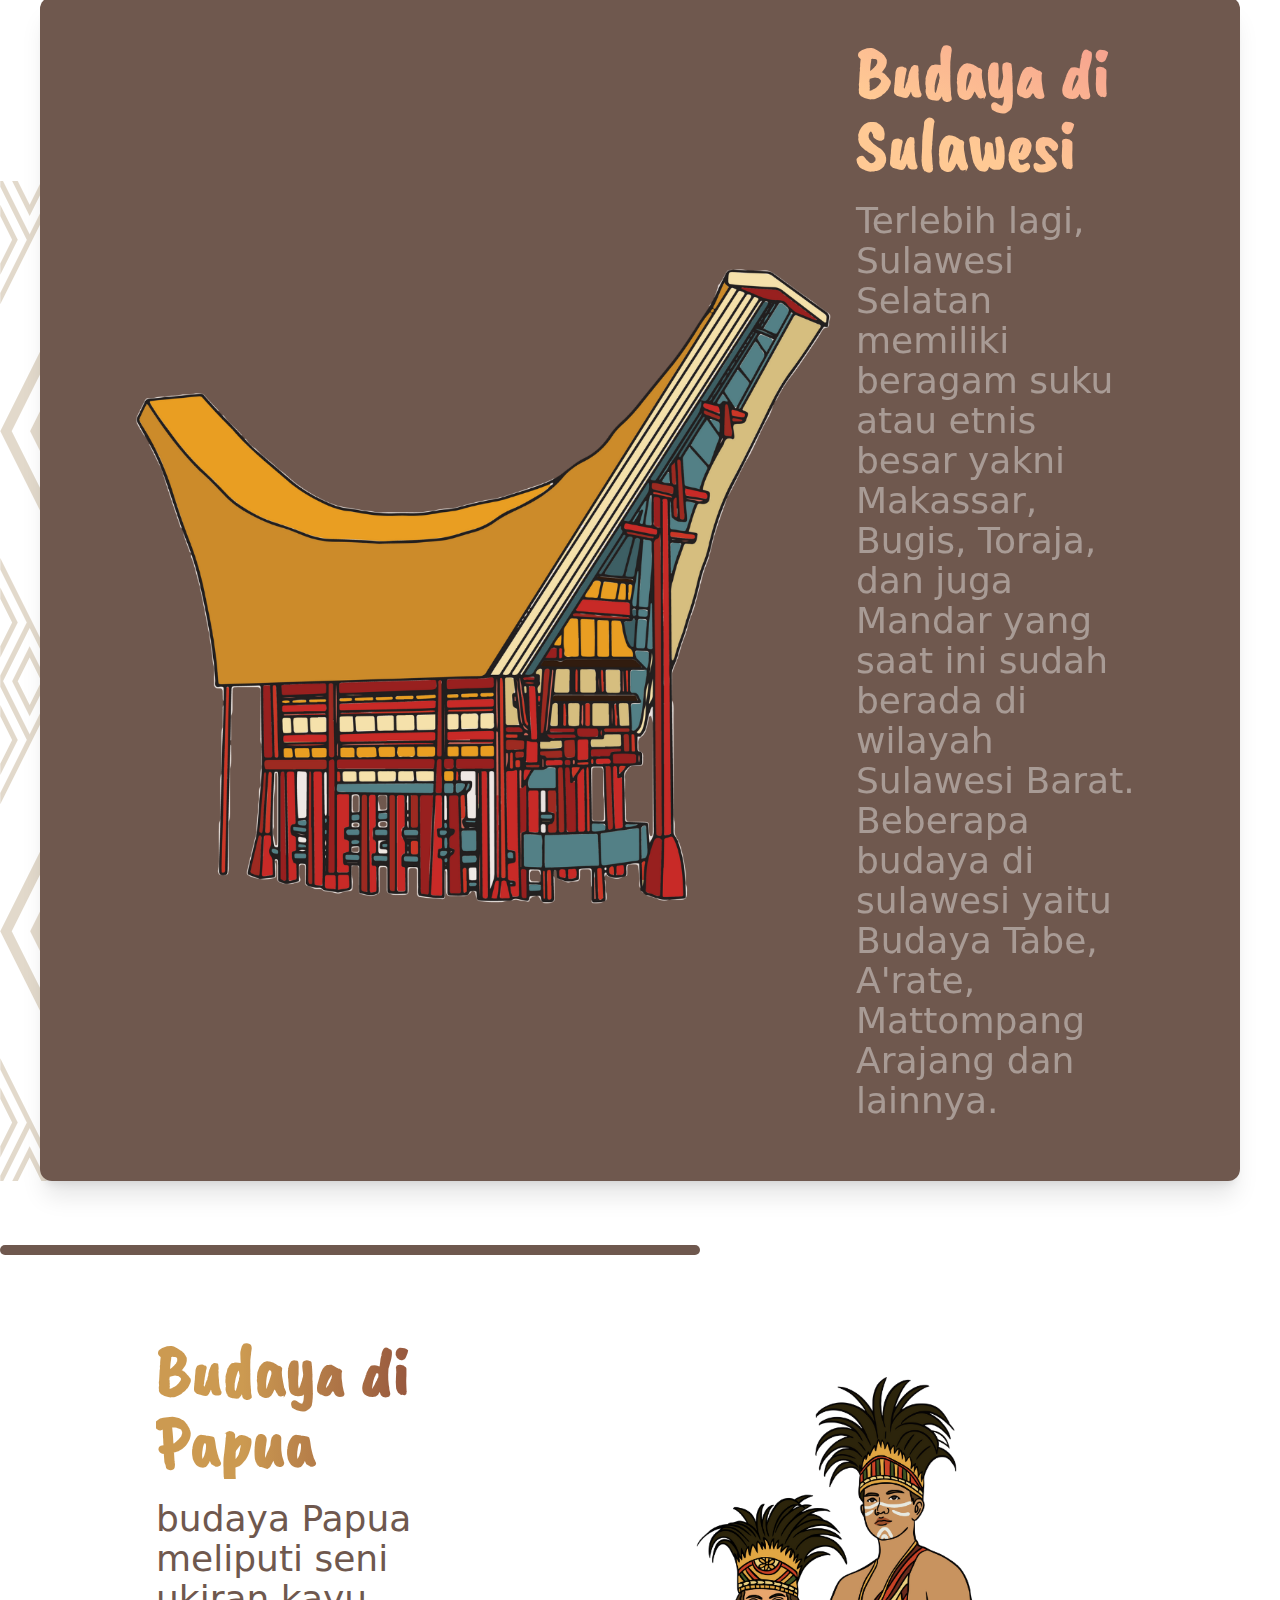
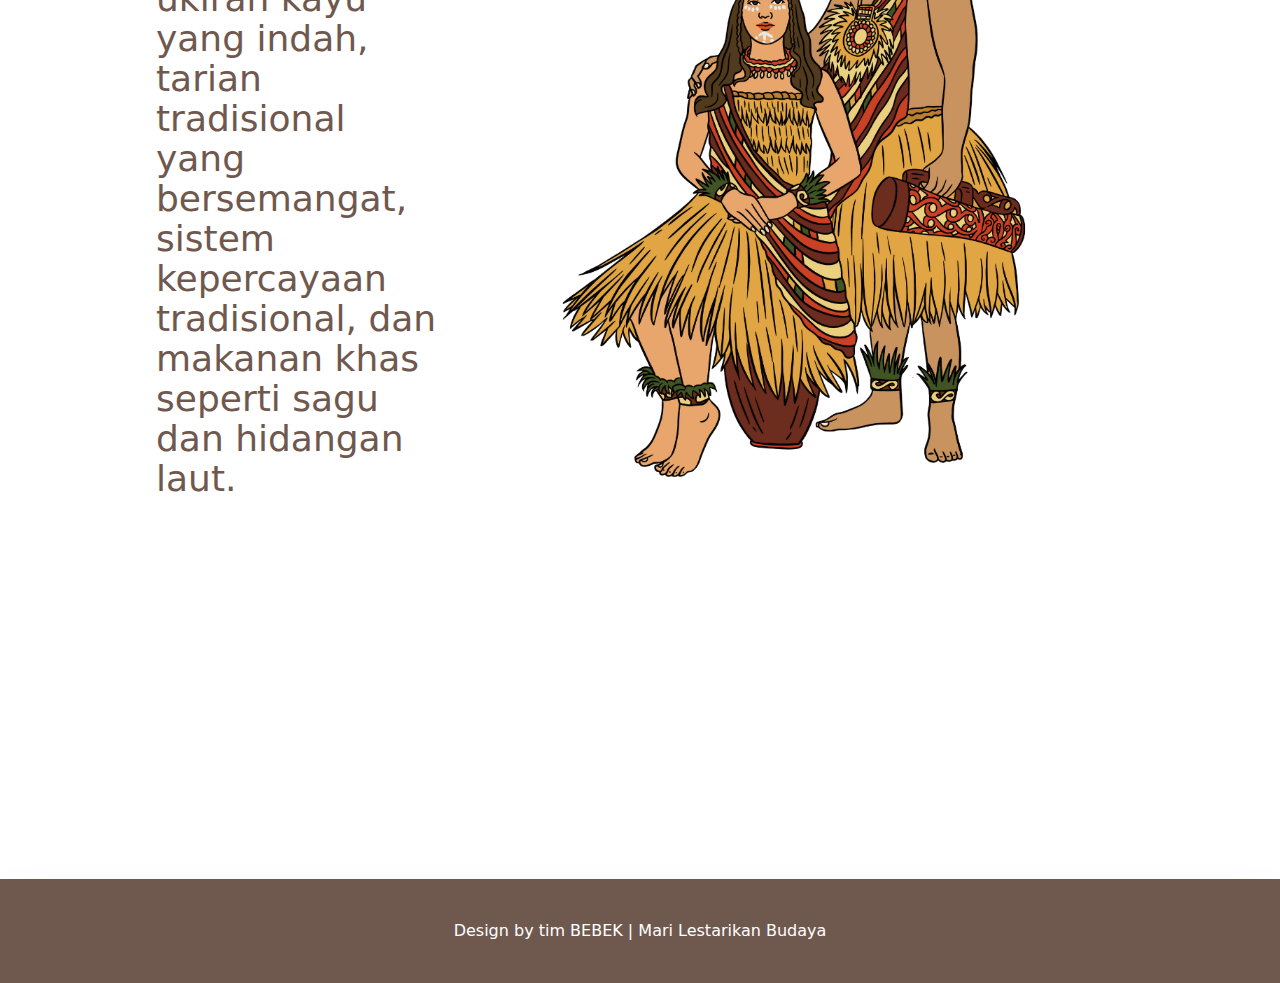
<file: budaya.html>
<!doctype html>
<html>

<head>
    <meta charset="UTF-8">
    <meta name="viewport" content="width=device-width, initial-scale=1.0">
    <title>Budaya Indonesia</title>
    <link href="src/output.css" rel="stylesheet">
    <link rel="stylesheet" href="src/animasi.css">
    <link rel="stylesheet" href="src/style.css">
    <link rel="icon" href="asset/icon1.png" media="(prefers-color-scheme: light)">
    <link rel="icon" href="asset/icon1.png" media="(prefers-color-scheme: dark)">
</head>

<body class="p-0 m-0 overflow-x-hidden ">
    <header id="first" class="bg-no-repeat bg-center bg-cover pt-4 ">
        <!-- navbar -->
        <nav id='menu'
            class="slide-in-top bg-[#C7B7A1] h-[45px] lg1:h-[65px] shadow-lg mx-10  rounded-3xl lg1:text-2xl z-50  ">
            <input type='checkbox' id='responsive-menu' onclick='updatemenu()'><label></label>
            <ul>
                <li> <a href="index.html">
                        <div class="px-4   py-3 font-bold text-white">BUDAYA<span
                                class="lg1:text-[#2F2D30] text-[#b9a38a]">KAMI</span>
                        </div>
                    </a></li>
                <div class="lg1:absolute lg1:right-0">
                    <li><a class="px-7 lg1:text-black text-white hover:scale-110 hover:font-bold  py-3 duration-300 "
                            href='index.html'>Home</a></li>
                    <li><a class="px-7 lg1:text-black text-white hover:scale-110 hover:font-bold  py-3 duration-300 "
                            href='aksara.html'>Aksara</a></li>
                    <li><a class="px-7 lg1:text-black text-white hover:scale-110 hover:font-bold  py-3 duration-300 "
                            href='budaya.html'>Budaya</a></li>
                    <li><a class="px-7 lg1:text-black text-white   py-3 duration-300 " class='dropdown-arrow'
                            href='#'>More</a>
                        <ul class='sub-menus'>
                            <li><a class="pl-4" href='index.html'>Home</a></li>
                            <li><a class="pl-4" href='aksara.html'>Aksara</a></li>
                            <li><a class="pl-4" href='budaya.html'>Budaya</a></li>
                        </ul>
                    </li>
                </div>
            </ul>
        </nav>
        <!--  -->
        <div class="blur text-center text-4xl lg1:text-7xl font-bold caveat mt-20 caveat text-gradasi1 ">
            keberagaaman di indonesia </div>


        <!-- 1. jawa -->
        <div
            class="lg1:flex  mt-10 lg1:mt-20 bg-[#6F584E] lg1:px-24 mx-10 rounded-xl shadow-xl py-10 items-center text-white">
            <img class="lg1:w-[550px] xl1:w-[700px] w-[700px]   px-5 lg1:px-0 fade-in-left " src="asset/budaya/jawa.png"
                alt="">
            <div class=" px-5 lg1:px-0 lg1:ml-5 fade-in-right">
                <div class="font-bold mt-10 lg1:mt-0 lg1:text-7xl text-2xl caveat text-gradasi2 ">Budaya di Jawa</div>
                <img class="absolute opacity-25 -z-20 left-0" src="asset/budaya/batik.png" alt="">
                <div class="text-xl lg1:text-4xl my-5 opacity-40">
                    budaya Jawa yang diminati di luar negeri adalah Wayang kulit, Keris, Batik, Kebaya, dan Gamelan. Di
                    Malaysia dan Filipina dikenal istilah keris karena pengaruh Majapahit.
                </div>
            </div>
        </div>



        <div class="w-[300px] lg1:w-[700px] h-[10px] bg-[#6F584E]  rounded-xl mt-16"></div>
        <!-- 2. bali -->
        <div class="lg1:flex mt-10 lg1:px-24 text-[#6F584E] mx-10 rounded-xl  py-10 items-center ">
            <div class="px-5 lg1:px-0 lg1:ml-5 fade-in-right ">
                <div class="font-bold mt-10 lg1:mt-0 lg1:text-7xl text-2xl caveat text-gradasi1 ">Budaya di Bali</div>
                <div class="text-xl lg1:text-4xl my-5 ">
                    Bali juga memiliki keunikan dalam budaya yang dimilikinya seperti kesenian Bali meliputi
                    tarian-tarian Bali seperti Tari Pendet, Tari Kecak, Tari Barong dan kegiatan sakral adat istiadat
                    seperti ritual upacara-upacara adat yang sangat kental
                </div>
            </div>
            <img class="lg1:w-[550px] xl1:w-[700px] w-[700px]  px-5 lg1:px-0 fade-in-left" src="asset/budaya/bali.png"
                alt="">
        </div>



        <!-- 3. sumatera -->
        <div
            class="lg1:flex  mt-10 lg1:mt-20 bg-[#6F584E] lg1:px-24 mx-10 rounded-xl shadow-xl py-10 items-center text-white">
            <img class="lg1:w-[550px] xl1:w-[700px] w-[700px] px-5 lg1:px-0  fade-in-left"
                src="asset/budaya/sumatera.png" alt="">
            <div class="px-5 lg1:px-0 lg1:ml-5 fade-in-right">
                <div class="font-bold mt-10 lg1:mt-0 lg1:text-7xl text-2xl caveat text-gradasi2">Budaya di Sumatera
                </div>
                <img class="absolute opacity-25 -z-20 right-0 " src="asset/budaya/batik.png" alt="">
                <div class="text-xl lg1:text-4xl my-5 opacity-40">
                    budaya Minangkabau sangat beragam, mulai dari pacu kudo, pacu jawi, seni tari, seni randai, tradisi
                    makan bajamba, keroncong Minang, hingga pertunjukan silat. Semua itu dapat disaksikan dalam Festival
                    Budaya Minangkabau 2019.
                </div>
            </div>
        </div>



        <div class="w-[300px] lg1:w-[700px] h-[10px] bg-[#6F584E]  rounded-xl mt-16"></div>
        <!-- 4. kalimantan -->
        <div class="lg1:flex mt-10 lg1:px-24 text-[#6F584E] mx-10 rounded-xl  py-10 items-center">
            <div class="px-5 lg1:px-0 lg1:ml-5 fade-in-right">
                <div class="font-bold mt-10 lg1:mt-0 lg1:text-7xl text-2xl caveat text-gradasi1">Budaya di Kalimantan
                </div>
                <div class="text-xl lg1:text-4xl my-5">
                    Suku Dayak merupakan penduduk asli Pulau Kalimantan yang masih dapat dijumpai hingga sekarang.
                    beberapa budaya yang berasal dari kalimantan adalah Rumah Panjang, pakaian King Baba, tarian Monang,
                    Tari Mandau senjata Mandau.
                </div>
            </div>
            <img class="lg1:w-[550px] xl1:w-[700px] w-[700px] px-5 lg1:px-0  fade-in-left"
                src="asset//budaya/kalimantan.png" alt="">
        </div>




        <!-- 5. Sulawesi -->
        <div
            class="lg1:flex  mt-10 lg1:mt-20 bg-[#6F584E] lg1:px-24 mx-10 rounded-xl shadow-xl py-10 items-center text-white">
            <img class="lg1:w-[550px] xl1:w-[700px] w-[700px] px-5 lg1:px-0  fade-in-left"
                src="asset/budaya/sulawesi.png" alt="">
            <div class="px-5 lg1:px-0 lg1:ml-5 fade-in-right">
                <div class="font-bold mt-10 lg1:mt-0 lg1:text-7xl text-2xl caveat text-gradasi2">Budaya di Sulawesi
                </div>
                <img class="absolute opacity-25 -z-20 left-0" src="asset/budaya/batik.png" alt="">
                <div class="text-xl lg1:text-4xl my-5 opacity-40">
                    Terlebih lagi, Sulawesi Selatan memiliki beragam suku atau etnis besar yakni Makassar, Bugis,
                    Toraja, dan juga Mandar yang saat ini sudah berada di wilayah Sulawesi Barat. Beberapa budaya di
                    sulawesi yaitu Budaya Tabe, A'rate, Mattompang Arajang dan lainnya.
                </div>
            </div>
        </div>



        <div class="w-[300px] lg1:w-[700px] h-[10px] bg-[#6F584E]  rounded-xl mt-16"></div>
        <!-- 6. papua -->
        <div class="lg1:flex mt-10 lg1:px-24 text-[#6F584E] mx-10 rounded-xl  py-10 items-center">
            <div class="px-5 lg1:px-0 lg1:ml-5 fade-in-right">
                <div class="font-bold mt-10 lg1:mt-0 lg1:text-7xl text-2xl caveat text-gradasi1">Budaya di Papua</div>
                <div class="text-xl lg1:text-4xl my-5">
                    budaya Papua meliputi seni ukiran kayu yang indah, tarian tradisional yang bersemangat, sistem
                    kepercayaan tradisional, dan makanan khas seperti sagu dan hidangan laut.
                </div>
            </div>
            <img class="lg1:w-[550px] xl1:w-[700px] w-[700px] px-5 lg1:px-0  fade-in-left" src="asset/budaya/papua.png"
                alt="">
        </div>




        <a href="#first">
            <div
                class="rounded-full shadow-md fixed  bg-[#dedede] scroll-smooth hover:scale-105 duration-200 hover:bg-[#a5a5a5] mr-2 mb-5 bottom-0 lg1:w-[60px] lg1:h-[60px] lg1:p-5 w-[50px]  h-[50px] p-4 right-0">
                <img src="asset/top.png" alt="">
            </div>
        </a>


        <footer class="shadow-2xl w-screen text-center  bg-[#6F584E] mt-80 py-10 text-[#fff]  ">
            Design by tim BEBEK | Mari Lestarikan Budaya
        </footer>

</body>
<script src="script.js"></script>

</html>
</file>
<file: src/animasi.css>
/* animasi */
.blur {
    -webkit-animation: text-focus-in 1s cubic-bezier(0.550, 0.085, 0.680, 0.530) both;
    animation: text-focus-in 1s cubic-bezier(0.550, 0.085, 0.680, 0.530) both;
    animation-duration: 1000ms;
}

@-webkit-keyframes text-focus-in {
    0% {
        -webkit-filter: blur(12px);
        filter: blur(12px);
        opacity: 0;
    }

    100% {
        -webkit-filter: blur(0px);
        filter: blur(0px);
        opacity: 1;
    }
}

@keyframes text-focus-in {
    0% {
        -webkit-filter: blur(12px);
        filter: blur(12px);
        opacity: 0;
    }

    100% {
        -webkit-filter: blur(0px);
        filter: blur(0px);
        opacity: 1;
    }
}


/* navbar */
.slide-in-top {
    -webkit-animation: slide-in-top 0.5s cubic-bezier(0.250, 0.460, 0.450, 0.940) both;
    animation: slide-in-top 0.5s cubic-bezier(0.250, 0.460, 0.450, 0.940) both;
}

@-webkit-keyframes slide-in-top {
    0% {
        -webkit-transform: translateY(-1000px);
        transform: translateY(-1000px);
        opacity: 0;
    }

    100% {
        -webkit-transform: translateY(0);
        transform: translateY(0);
        opacity: 1;
    }
}

@keyframes slide-in-top {
    0% {
        -webkit-transform: translateY(-1000px);
        transform: translateY(-1000px);
        opacity: 0;
    }

    100% {
        -webkit-transform: translateY(0);
        transform: translateY(0);
        opacity: 1;
    }
}



/* animasi halaman budaya */

.fade-in-right {
    -webkit-animation: fade-in-right 0.6s cubic-bezier(0.390, 0.575, 0.565, 1.000) both;
    animation: fade-in-right 0.6s cubic-bezier(0.390, 0.575, 0.565, 1.000) both;
    animation-duration: 2000ms;
}

@-webkit-keyframes fade-in-right {
    0% {
        -webkit-transform: translateX(50px);
        transform: translateX(50px);
        opacity: 0;
    }

    100% {
        -webkit-transform: translateX(0);
        transform: translateX(0);
        opacity: 1;
    }
}

@keyframes fade-in-right {
    0% {
        -webkit-transform: translateX(50px);
        transform: translateX(50px);
        opacity: 0;
    }

    100% {
        -webkit-transform: translateX(0);
        transform: translateX(0);
        opacity: 1;
    }
}


.fade-in-left {
    -webkit-animation: fade-in-left 0.6s cubic-bezier(0.390, 0.575, 0.565, 1.000) both;
    animation: fade-in-left 0.6s cubic-bezier(0.390, 0.575, 0.565, 1.000) both;
    animation-duration: 2000ms;
}

@-webkit-keyframes fade-in-left {
    0% {
        -webkit-transform: translateX(-50px);
        transform: translateX(-50px);
        opacity: 0;
    }

    100% {
        -webkit-transform: translateX(0);
        transform: translateX(0);
        opacity: 1;
    }
}

@keyframes fade-in-left {
    0% {
        -webkit-transform: translateX(-50px);
        transform: translateX(-50px);
        opacity: 0;
    }

    100% {
        -webkit-transform: translateX(0);
        transform: translateX(0);
        opacity: 1;
    }
}
</file>
<file: src/style.css>
#menu ul,
#menu li {
    margin: 0 auto;
    padding: 0;
    list-style: none
}

#menu ul {
    width: 100%;
}

#menu li {
    float: left;
    display: inline;
    position: relative;
}

#menu a {
    display: block;
    line-height: 45px;

    text-decoration: none;

}

#menu a.dropdown-arrow:after {
    content: "\25BE";
    margin-left: 5px;
}



#menu input {
    display: none;
    margin: 0;
    padding: 0;
    height: 45px;
    width: 100%;
    opacity: 0;
    cursor: pointer
}

#menu label {
    display: none;
    line-height: 45px;
    text-align: center;
    position: absolute;
    left: 35px
}

#menu label:before {
    font-size: 1.6em;
    content: "\2261";
    margin-left: 20px;
}

#menu ul.sub-menus {
    height: auto;
    overflow: hidden;
    width: 170px;
    background: #444444;
    position: absolute;
    z-index: 99;
    display: none;
}

#menu ul.sub-menus li {
    display: block;
    width: 100%;
}

#menu ul.sub-menus a {
    color: #FFFFFF;
    font-size: 16px;
}

#menu li:hover ul.sub-menus {
    display: block
}

#menu ul.sub-menus a:hover {
    background: #F2F2F2;
    color: #444444;
}

@media screen and (max-width: 800px) {
    #menu {
        position: relative
    }

    #menu ul {
        background: #111;
        position: absolute;
        top: 100%;
        right: 0;
        left: 0;
        z-index: 3;
        height: auto;
        display: none
    }

    #menu ul.sub-menus {
        width: 100%;
        position: static;
    }

    #menu ul.sub-menus a {
        padding-left: 30px;
    }

    #menu li {
        display: block;
        float: none;
        width: auto;
    }

    #menu input,
    #menu label {
        position: absolute;
        top: 0;
        left: 0;
        display: block
    }

    #menu input {
        z-index: 4
    }

    #menu input:checked+label {
        color: white
    }

    #menu input:checked+label:before {
        content: "\00d7"
    }

    #menu input:checked~ul {
        display: block
    }
}


::-webkit-scrollbar {
    width: 1px;
    background-color: #e40000;
}
</file>
<file: src/output.css>
/*
! tailwindcss v3.3.3 | MIT License | https://tailwindcss.com
*/

/*
1. Prevent padding and border from affecting element width. (https://github.com/mozdevs/cssremedy/issues/4)
2. Allow adding a border to an element by just adding a border-width. (https://github.com/tailwindcss/tailwindcss/pull/116)
*/

*,
::before,
::after {
  box-sizing: border-box;
  /* 1 */
  border-width: 0;
  /* 2 */
  border-style: solid;
  /* 2 */
  border-color: #e5e7eb;
  /* 2 */
}

::before,
::after {
  --tw-content: '';
}

/*
1. Use a consistent sensible line-height in all browsers.
2. Prevent adjustments of font size after orientation changes in iOS.
3. Use a more readable tab size.
4. Use the user's configured `sans` font-family by default.
5. Use the user's configured `sans` font-feature-settings by default.
6. Use the user's configured `sans` font-variation-settings by default.
*/

html {
  line-height: 1.5;
  /* 1 */
  -webkit-text-size-adjust: 100%;
  /* 2 */
  -moz-tab-size: 4;
  /* 3 */
  -o-tab-size: 4;
     tab-size: 4;
  /* 3 */
  font-family: ui-sans-serif, system-ui, -apple-system, BlinkMacSystemFont, "Segoe UI", Roboto, "Helvetica Neue", Arial, "Noto Sans", sans-serif, "Apple Color Emoji", "Segoe UI Emoji", "Segoe UI Symbol", "Noto Color Emoji";
  /* 4 */
  font-feature-settings: normal;
  /* 5 */
  font-variation-settings: normal;
  /* 6 */
}

/*
1. Remove the margin in all browsers.
2. Inherit line-height from `html` so users can set them as a class directly on the `html` element.
*/

body {
  margin: 0;
  /* 1 */
  line-height: inherit;
  /* 2 */
}

/*
1. Add the correct height in Firefox.
2. Correct the inheritance of border color in Firefox. (https://bugzilla.mozilla.org/show_bug.cgi?id=190655)
3. Ensure horizontal rules are visible by default.
*/

hr {
  height: 0;
  /* 1 */
  color: inherit;
  /* 2 */
  border-top-width: 1px;
  /* 3 */
}

/*
Add the correct text decoration in Chrome, Edge, and Safari.
*/

abbr:where([title]) {
  -webkit-text-decoration: underline dotted;
          text-decoration: underline dotted;
}

/*
Remove the default font size and weight for headings.
*/

h1,
h2,
h3,
h4,
h5,
h6 {
  font-size: inherit;
  font-weight: inherit;
}

/*
Reset links to optimize for opt-in styling instead of opt-out.
*/

a {
  color: inherit;
  text-decoration: inherit;
}

/*
Add the correct font weight in Edge and Safari.
*/

b,
strong {
  font-weight: bolder;
}

/*
1. Use the user's configured `mono` font family by default.
2. Correct the odd `em` font sizing in all browsers.
*/

code,
kbd,
samp,
pre {
  font-family: ui-monospace, SFMono-Regular, Menlo, Monaco, Consolas, "Liberation Mono", "Courier New", monospace;
  /* 1 */
  font-size: 1em;
  /* 2 */
}

/*
Add the correct font size in all browsers.
*/

small {
  font-size: 80%;
}

/*
Prevent `sub` and `sup` elements from affecting the line height in all browsers.
*/

sub,
sup {
  font-size: 75%;
  line-height: 0;
  position: relative;
  vertical-align: baseline;
}

sub {
  bottom: -0.25em;
}

sup {
  top: -0.5em;
}

/*
1. Remove text indentation from table contents in Chrome and Safari. (https://bugs.chromium.org/p/chromium/issues/detail?id=999088, https://bugs.webkit.org/show_bug.cgi?id=201297)
2. Correct table border color inheritance in all Chrome and Safari. (https://bugs.chromium.org/p/chromium/issues/detail?id=935729, https://bugs.webkit.org/show_bug.cgi?id=195016)
3. Remove gaps between table borders by default.
*/

table {
  text-indent: 0;
  /* 1 */
  border-color: inherit;
  /* 2 */
  border-collapse: collapse;
  /* 3 */
}

/*
1. Change the font styles in all browsers.
2. Remove the margin in Firefox and Safari.
3. Remove default padding in all browsers.
*/

button,
input,
optgroup,
select,
textarea {
  font-family: inherit;
  /* 1 */
  font-feature-settings: inherit;
  /* 1 */
  font-variation-settings: inherit;
  /* 1 */
  font-size: 100%;
  /* 1 */
  font-weight: inherit;
  /* 1 */
  line-height: inherit;
  /* 1 */
  color: inherit;
  /* 1 */
  margin: 0;
  /* 2 */
  padding: 0;
  /* 3 */
}

/*
Remove the inheritance of text transform in Edge and Firefox.
*/

button,
select {
  text-transform: none;
}

/*
1. Correct the inability to style clickable types in iOS and Safari.
2. Remove default button styles.
*/

button,
[type='button'],
[type='reset'],
[type='submit'] {
  -webkit-appearance: button;
  /* 1 */
  background-color: transparent;
  /* 2 */
  background-image: none;
  /* 2 */
}

/*
Use the modern Firefox focus style for all focusable elements.
*/

:-moz-focusring {
  outline: auto;
}

/*
Remove the additional `:invalid` styles in Firefox. (https://github.com/mozilla/gecko-dev/blob/2f9eacd9d3d995c937b4251a5557d95d494c9be1/layout/style/res/forms.css#L728-L737)
*/

:-moz-ui-invalid {
  box-shadow: none;
}

/*
Add the correct vertical alignment in Chrome and Firefox.
*/

progress {
  vertical-align: baseline;
}

/*
Correct the cursor style of increment and decrement buttons in Safari.
*/

::-webkit-inner-spin-button,
::-webkit-outer-spin-button {
  height: auto;
}

/*
1. Correct the odd appearance in Chrome and Safari.
2. Correct the outline style in Safari.
*/

[type='search'] {
  -webkit-appearance: textfield;
  /* 1 */
  outline-offset: -2px;
  /* 2 */
}

/*
Remove the inner padding in Chrome and Safari on macOS.
*/

::-webkit-search-decoration {
  -webkit-appearance: none;
}

/*
1. Correct the inability to style clickable types in iOS and Safari.
2. Change font properties to `inherit` in Safari.
*/

::-webkit-file-upload-button {
  -webkit-appearance: button;
  /* 1 */
  font: inherit;
  /* 2 */
}

/*
Add the correct display in Chrome and Safari.
*/

summary {
  display: list-item;
}

/*
Removes the default spacing and border for appropriate elements.
*/

blockquote,
dl,
dd,
h1,
h2,
h3,
h4,
h5,
h6,
hr,
figure,
p,
pre {
  margin: 0;
}

fieldset {
  margin: 0;
  padding: 0;
}

legend {
  padding: 0;
}

ol,
ul,
menu {
  list-style: none;
  margin: 0;
  padding: 0;
}

/*
Reset default styling for dialogs.
*/

dialog {
  padding: 0;
}

/*
Prevent resizing textareas horizontally by default.
*/

textarea {
  resize: vertical;
}

/*
1. Reset the default placeholder opacity in Firefox. (https://github.com/tailwindlabs/tailwindcss/issues/3300)
2. Set the default placeholder color to the user's configured gray 400 color.
*/

input::-moz-placeholder, textarea::-moz-placeholder {
  opacity: 1;
  /* 1 */
  color: #9ca3af;
  /* 2 */
}

input::placeholder,
textarea::placeholder {
  opacity: 1;
  /* 1 */
  color: #9ca3af;
  /* 2 */
}

/*
Set the default cursor for buttons.
*/

button,
[role="button"] {
  cursor: pointer;
}

/*
Make sure disabled buttons don't get the pointer cursor.
*/

:disabled {
  cursor: default;
}

/*
1. Make replaced elements `display: block` by default. (https://github.com/mozdevs/cssremedy/issues/14)
2. Add `vertical-align: middle` to align replaced elements more sensibly by default. (https://github.com/jensimmons/cssremedy/issues/14#issuecomment-634934210)
   This can trigger a poorly considered lint error in some tools but is included by design.
*/

img,
svg,
video,
canvas,
audio,
iframe,
embed,
object {
  display: block;
  /* 1 */
  vertical-align: middle;
  /* 2 */
}

/*
Constrain images and videos to the parent width and preserve their intrinsic aspect ratio. (https://github.com/mozdevs/cssremedy/issues/14)
*/

img,
video {
  max-width: 100%;
  height: auto;
}

/* Make elements with the HTML hidden attribute stay hidden by default */

[hidden] {
  display: none;
}

*, ::before, ::after {
  --tw-border-spacing-x: 0;
  --tw-border-spacing-y: 0;
  --tw-translate-x: 0;
  --tw-translate-y: 0;
  --tw-rotate: 0;
  --tw-skew-x: 0;
  --tw-skew-y: 0;
  --tw-scale-x: 1;
  --tw-scale-y: 1;
  --tw-pan-x:  ;
  --tw-pan-y:  ;
  --tw-pinch-zoom:  ;
  --tw-scroll-snap-strictness: proximity;
  --tw-gradient-from-position:  ;
  --tw-gradient-via-position:  ;
  --tw-gradient-to-position:  ;
  --tw-ordinal:  ;
  --tw-slashed-zero:  ;
  --tw-numeric-figure:  ;
  --tw-numeric-spacing:  ;
  --tw-numeric-fraction:  ;
  --tw-ring-inset:  ;
  --tw-ring-offset-width: 0px;
  --tw-ring-offset-color: #fff;
  --tw-ring-color: rgb(59 130 246 / 0.5);
  --tw-ring-offset-shadow: 0 0 #0000;
  --tw-ring-shadow: 0 0 #0000;
  --tw-shadow: 0 0 #0000;
  --tw-shadow-colored: 0 0 #0000;
  --tw-blur:  ;
  --tw-brightness:  ;
  --tw-contrast:  ;
  --tw-grayscale:  ;
  --tw-hue-rotate:  ;
  --tw-invert:  ;
  --tw-saturate:  ;
  --tw-sepia:  ;
  --tw-drop-shadow:  ;
  --tw-backdrop-blur:  ;
  --tw-backdrop-brightness:  ;
  --tw-backdrop-contrast:  ;
  --tw-backdrop-grayscale:  ;
  --tw-backdrop-hue-rotate:  ;
  --tw-backdrop-invert:  ;
  --tw-backdrop-opacity:  ;
  --tw-backdrop-saturate:  ;
  --tw-backdrop-sepia:  ;
}

::backdrop {
  --tw-border-spacing-x: 0;
  --tw-border-spacing-y: 0;
  --tw-translate-x: 0;
  --tw-translate-y: 0;
  --tw-rotate: 0;
  --tw-skew-x: 0;
  --tw-skew-y: 0;
  --tw-scale-x: 1;
  --tw-scale-y: 1;
  --tw-pan-x:  ;
  --tw-pan-y:  ;
  --tw-pinch-zoom:  ;
  --tw-scroll-snap-strictness: proximity;
  --tw-gradient-from-position:  ;
  --tw-gradient-via-position:  ;
  --tw-gradient-to-position:  ;
  --tw-ordinal:  ;
  --tw-slashed-zero:  ;
  --tw-numeric-figure:  ;
  --tw-numeric-spacing:  ;
  --tw-numeric-fraction:  ;
  --tw-ring-inset:  ;
  --tw-ring-offset-width: 0px;
  --tw-ring-offset-color: #fff;
  --tw-ring-color: rgb(59 130 246 / 0.5);
  --tw-ring-offset-shadow: 0 0 #0000;
  --tw-ring-shadow: 0 0 #0000;
  --tw-shadow: 0 0 #0000;
  --tw-shadow-colored: 0 0 #0000;
  --tw-blur:  ;
  --tw-brightness:  ;
  --tw-contrast:  ;
  --tw-grayscale:  ;
  --tw-hue-rotate:  ;
  --tw-invert:  ;
  --tw-saturate:  ;
  --tw-sepia:  ;
  --tw-drop-shadow:  ;
  --tw-backdrop-blur:  ;
  --tw-backdrop-brightness:  ;
  --tw-backdrop-contrast:  ;
  --tw-backdrop-grayscale:  ;
  --tw-backdrop-hue-rotate:  ;
  --tw-backdrop-invert:  ;
  --tw-backdrop-opacity:  ;
  --tw-backdrop-saturate:  ;
  --tw-backdrop-sepia:  ;
}

.fixed {
  position: fixed;
}

.absolute {
  position: absolute;
}

.bottom-0 {
  bottom: 0px;
}

.left-0 {
  left: 0px;
}

.right-0 {
  right: 0px;
}

.-z-20 {
  z-index: -20;
}

.z-50 {
  z-index: 50;
}

.m-0 {
  margin: 0px;
}

.mx-10 {
  margin-left: 2.5rem;
  margin-right: 2.5rem;
}

.mx-2 {
  margin-left: 0.5rem;
  margin-right: 0.5rem;
}

.mx-20 {
  margin-left: 5rem;
  margin-right: 5rem;
}

.my-4 {
  margin-top: 1rem;
  margin-bottom: 1rem;
}

.my-5 {
  margin-top: 1.25rem;
  margin-bottom: 1.25rem;
}

.mb-5 {
  margin-bottom: 1.25rem;
}

.ml-10 {
  margin-left: 2.5rem;
}

.ml-3 {
  margin-left: 0.75rem;
}

.ml-6 {
  margin-left: 1.5rem;
}

.mr-2 {
  margin-right: 0.5rem;
}

.mr-6 {
  margin-right: 1.5rem;
}

.mt-10 {
  margin-top: 2.5rem;
}

.mt-11 {
  margin-top: 2.75rem;
}

.mt-16 {
  margin-top: 4rem;
}

.mt-20 {
  margin-top: 5rem;
}

.mt-3 {
  margin-top: 0.75rem;
}

.mt-4 {
  margin-top: 1rem;
}

.mt-5 {
  margin-top: 1.25rem;
}

.mt-64 {
  margin-top: 16rem;
}

.mt-7 {
  margin-top: 1.75rem;
}

.mt-80 {
  margin-top: 20rem;
}

.block {
  display: block;
}

.flex {
  display: flex;
}

.grid {
  display: grid;
}

.hidden {
  display: none;
}

.h-\[10px\] {
  height: 10px;
}

.h-\[1500px\] {
  height: 1500px;
}

.h-\[200px\] {
  height: 200px;
}

.h-\[30px\] {
  height: 30px;
}

.h-\[35px\] {
  height: 35px;
}

.h-\[400px\] {
  height: 400px;
}

.h-\[45px\] {
  height: 45px;
}

.h-\[50px\] {
  height: 50px;
}

.h-\[60px\] {
  height: 60px;
}

.h-screen {
  height: 100vh;
}

.w-\[200px\] {
  width: 200px;
}

.w-\[300px\] {
  width: 300px;
}

.w-\[30px\] {
  width: 30px;
}

.w-\[35px\] {
  width: 35px;
}

.w-\[45px\] {
  width: 45px;
}

.w-\[50px\] {
  width: 50px;
}

.w-\[5px\] {
  width: 5px;
}

.w-\[700px\] {
  width: 700px;
}

.w-screen {
  width: 100vw;
}

.items-center {
  align-items: center;
}

.overflow-x-hidden {
  overflow-x: hidden;
}

.scroll-smooth {
  scroll-behavior: smooth;
}

.rounded-3xl {
  border-radius: 1.5rem;
}

.rounded-full {
  border-radius: 9999px;
}

.rounded-xl {
  border-radius: 0.75rem;
}

.border-transparent {
  border-color: transparent;
}

.bg-\[\#000\] {
  --tw-bg-opacity: 1;
  background-color: rgb(0 0 0 / var(--tw-bg-opacity));
}

.bg-\[\#231D18\] {
  --tw-bg-opacity: 1;
  background-color: rgb(35 29 24 / var(--tw-bg-opacity));
}

.bg-\[\#6F584E\] {
  --tw-bg-opacity: 1;
  background-color: rgb(111 88 78 / var(--tw-bg-opacity));
}

.bg-\[\#C7B7A1\] {
  --tw-bg-opacity: 1;
  background-color: rgb(199 183 161 / var(--tw-bg-opacity));
}

.bg-\[\#dedede\] {
  --tw-bg-opacity: 1;
  background-color: rgb(222 222 222 / var(--tw-bg-opacity));
}

.bg-\[\#ffff\] {
  background-color: #ffff;
}

.bg-\[url\(\.\.\/asset\/bg\.jpg\)\] {
  background-image: url(../asset/bg.jpg);
}

.bg-\[url\(\.\.\/asset\/bg1\.png\)\] {
  background-image: url(../asset/bg1.png);
}

.bg-cover {
  background-size: cover;
}

.bg-center {
  background-position: center;
}

.bg-no-repeat {
  background-repeat: no-repeat;
}

.p-0 {
  padding: 0px;
}

.p-4 {
  padding: 1rem;
}

.px-10 {
  padding-left: 2.5rem;
  padding-right: 2.5rem;
}

.px-12 {
  padding-left: 3rem;
  padding-right: 3rem;
}

.px-3 {
  padding-left: 0.75rem;
  padding-right: 0.75rem;
}

.px-4 {
  padding-left: 1rem;
  padding-right: 1rem;
}

.px-5 {
  padding-left: 1.25rem;
  padding-right: 1.25rem;
}

.px-7 {
  padding-left: 1.75rem;
  padding-right: 1.75rem;
}

.py-1 {
  padding-top: 0.25rem;
  padding-bottom: 0.25rem;
}

.py-10 {
  padding-top: 2.5rem;
  padding-bottom: 2.5rem;
}

.py-28 {
  padding-top: 7rem;
  padding-bottom: 7rem;
}

.py-3 {
  padding-top: 0.75rem;
  padding-bottom: 0.75rem;
}

.py-7 {
  padding-top: 1.75rem;
  padding-bottom: 1.75rem;
}

.pl-3 {
  padding-left: 0.75rem;
}

.pl-4 {
  padding-left: 1rem;
}

.pl-5 {
  padding-left: 1.25rem;
}

.pt-10 {
  padding-top: 2.5rem;
}

.pt-24 {
  padding-top: 6rem;
}

.pt-4 {
  padding-top: 1rem;
}

.text-center {
  text-align: center;
}

.text-2xl {
  font-size: 1.5rem;
  line-height: 2rem;
}

.text-3xl {
  font-size: 1.875rem;
  line-height: 2.25rem;
}

.text-4xl {
  font-size: 2.25rem;
  line-height: 2.5rem;
}

.text-base {
  font-size: 1rem;
  line-height: 1.5rem;
}

.text-xl {
  font-size: 1.25rem;
  line-height: 1.75rem;
}

.font-bold {
  font-weight: 700;
}

.text-\[\#2F2D30\] {
  --tw-text-opacity: 1;
  color: rgb(47 45 48 / var(--tw-text-opacity));
}

.text-\[\#6F584E\] {
  --tw-text-opacity: 1;
  color: rgb(111 88 78 / var(--tw-text-opacity));
}

.text-\[\#B3B3B3\] {
  --tw-text-opacity: 1;
  color: rgb(179 179 179 / var(--tw-text-opacity));
}

.text-\[\#DB9B00\] {
  --tw-text-opacity: 1;
  color: rgb(219 155 0 / var(--tw-text-opacity));
}

.text-\[\#FFD7A1\] {
  --tw-text-opacity: 1;
  color: rgb(255 215 161 / var(--tw-text-opacity));
}

.text-\[\#b9a38a\] {
  --tw-text-opacity: 1;
  color: rgb(185 163 138 / var(--tw-text-opacity));
}

.text-\[\#fff\] {
  --tw-text-opacity: 1;
  color: rgb(255 255 255 / var(--tw-text-opacity));
}

.text-black {
  --tw-text-opacity: 1;
  color: rgb(0 0 0 / var(--tw-text-opacity));
}

.text-white {
  --tw-text-opacity: 1;
  color: rgb(255 255 255 / var(--tw-text-opacity));
}

.opacity-25 {
  opacity: 0.25;
}

.opacity-40 {
  opacity: 0.4;
}

.shadow-2xl {
  --tw-shadow: 0 25px 50px -12px rgb(0 0 0 / 0.25);
  --tw-shadow-colored: 0 25px 50px -12px var(--tw-shadow-color);
  box-shadow: var(--tw-ring-offset-shadow, 0 0 #0000), var(--tw-ring-shadow, 0 0 #0000), var(--tw-shadow);
}

.shadow-lg {
  --tw-shadow: 0 10px 15px -3px rgb(0 0 0 / 0.1), 0 4px 6px -4px rgb(0 0 0 / 0.1);
  --tw-shadow-colored: 0 10px 15px -3px var(--tw-shadow-color), 0 4px 6px -4px var(--tw-shadow-color);
  box-shadow: var(--tw-ring-offset-shadow, 0 0 #0000), var(--tw-ring-shadow, 0 0 #0000), var(--tw-shadow);
}

.shadow-md {
  --tw-shadow: 0 4px 6px -1px rgb(0 0 0 / 0.1), 0 2px 4px -2px rgb(0 0 0 / 0.1);
  --tw-shadow-colored: 0 4px 6px -1px var(--tw-shadow-color), 0 2px 4px -2px var(--tw-shadow-color);
  box-shadow: var(--tw-ring-offset-shadow, 0 0 #0000), var(--tw-ring-shadow, 0 0 #0000), var(--tw-shadow);
}

.shadow-xl {
  --tw-shadow: 0 20px 25px -5px rgb(0 0 0 / 0.1), 0 8px 10px -6px rgb(0 0 0 / 0.1);
  --tw-shadow-colored: 0 20px 25px -5px var(--tw-shadow-color), 0 8px 10px -6px var(--tw-shadow-color);
  box-shadow: var(--tw-ring-offset-shadow, 0 0 #0000), var(--tw-ring-shadow, 0 0 #0000), var(--tw-shadow);
}

.blur {
  --tw-blur: blur(8px);
  filter: var(--tw-blur) var(--tw-brightness) var(--tw-contrast) var(--tw-grayscale) var(--tw-hue-rotate) var(--tw-invert) var(--tw-saturate) var(--tw-sepia) var(--tw-drop-shadow);
}

.duration-200 {
  transition-duration: 200ms;
}

.duration-300 {
  transition-duration: 300ms;
}

/* font Caveat Brush */

::-moz-selection {
  color: #fff;
  background: #775f32;
}

::selection {
  color: #fff;
  background: #775f32;
}

* {
  margin: 0px;
  padding: 0px;
  /* scroll smoth */
  scroll-behavior: smooth;
}

body {
  /* agar tidak bisa di select text dan img */
  /* user-select: none;
    -moz-user-select: none;
    -ms-user-select: none;
    -khtml-user-select: none;
    -webkit-user-select: none */
}

@font-face

/*perintah untuk memanggil font eksternal*/
    {
  font-family: 'Caveat';

  /*memberikan nama bebas untuk font*/

  src: url('../font/CaveatBrush-Regular.ttf');

  /*memanggil file font eksternalnya di folder nexa*/
}

.caveat {
  font-family: 'Caveat';
}

.text-gradasi1 {
  background: #CC9A51;
  background: linear-gradient(to right, #CC9A51 30%, #8C4A3A 100%);
  -webkit-background-clip: text;
  -webkit-text-fill-color: transparent;
}

.text-gradasi2 {
  background: #FFC994;
  background: linear-gradient(to top right, #FFC994 32%, #F59C8E 100%);
  -webkit-background-clip: text;
  -webkit-text-fill-color: transparent;
}

.hover\:scale-105:hover {
  --tw-scale-x: 1.05;
  --tw-scale-y: 1.05;
  transform: translate(var(--tw-translate-x), var(--tw-translate-y)) rotate(var(--tw-rotate)) skewX(var(--tw-skew-x)) skewY(var(--tw-skew-y)) scaleX(var(--tw-scale-x)) scaleY(var(--tw-scale-y));
}

.hover\:scale-110:hover {
  --tw-scale-x: 1.1;
  --tw-scale-y: 1.1;
  transform: translate(var(--tw-translate-x), var(--tw-translate-y)) rotate(var(--tw-rotate)) skewX(var(--tw-skew-x)) skewY(var(--tw-skew-y)) scaleX(var(--tw-scale-x)) scaleY(var(--tw-scale-y));
}

.hover\:bg-\[\#a5a5a5\]:hover {
  --tw-bg-opacity: 1;
  background-color: rgb(165 165 165 / var(--tw-bg-opacity));
}

.hover\:font-bold:hover {
  font-weight: 700;
}

.hover\:text-\[\#54431e\]:hover {
  --tw-text-opacity: 1;
  color: rgb(84 67 30 / var(--tw-text-opacity));
}

.hover\:text-\[\#d5c39b\]:hover {
  --tw-text-opacity: 1;
  color: rgb(213 195 155 / var(--tw-text-opacity));
}

@media (min-width: 620px) {
  .md1\:w-\[500px\] {
    width: 500px;
  }

  .md1\:text-2xl {
    font-size: 1.5rem;
    line-height: 2rem;
  }

  .md1\:text-4xl {
    font-size: 2.25rem;
    line-height: 2.5rem;
  }
}

@media (min-width: 776px) {
  .lg1\:absolute {
    position: absolute;
  }

  .lg1\:right-0 {
    right: 0px;
  }

  .lg1\:ml-10 {
    margin-left: 2.5rem;
  }

  .lg1\:ml-24 {
    margin-left: 6rem;
  }

  .lg1\:ml-5 {
    margin-left: 1.25rem;
  }

  .lg1\:ml-52 {
    margin-left: 13rem;
  }

  .lg1\:mt-0 {
    margin-top: 0px;
  }

  .lg1\:mt-12 {
    margin-top: 3rem;
  }

  .lg1\:mt-20 {
    margin-top: 5rem;
  }

  .lg1\:mt-32 {
    margin-top: 8rem;
  }

  .lg1\:mt-44 {
    margin-top: 11rem;
  }

  .lg1\:block {
    display: block;
  }

  .lg1\:flex {
    display: flex;
  }

  .lg1\:hidden {
    display: none;
  }

  .lg1\:h-\[1700px\] {
    height: 1700px;
  }

  .lg1\:h-\[350px\] {
    height: 350px;
  }

  .lg1\:h-\[400px\] {
    height: 400px;
  }

  .lg1\:h-\[50px\] {
    height: 50px;
  }

  .lg1\:h-\[600px\] {
    height: 600px;
  }

  .lg1\:h-\[60px\] {
    height: 60px;
  }

  .lg1\:h-\[65px\] {
    height: 65px;
  }

  .lg1\:h-\[80px\] {
    height: 80px;
  }

  .lg1\:w-\[40px\] {
    width: 40px;
  }

  .lg1\:w-\[500px\] {
    width: 500px;
  }

  .lg1\:w-\[550px\] {
    width: 550px;
  }

  .lg1\:w-\[600px\] {
    width: 600px;
  }

  .lg1\:w-\[60px\] {
    width: 60px;
  }

  .lg1\:w-\[700px\] {
    width: 700px;
  }

  .lg1\:grid-cols-2 {
    grid-template-columns: repeat(2, minmax(0, 1fr));
  }

  .lg1\:justify-center {
    justify-content: center;
  }

  .lg1\:p-5 {
    padding: 1.25rem;
  }

  .lg1\:px-0 {
    padding-left: 0px;
    padding-right: 0px;
  }

  .lg1\:px-16 {
    padding-left: 4rem;
    padding-right: 4rem;
  }

  .lg1\:px-20 {
    padding-left: 5rem;
    padding-right: 5rem;
  }

  .lg1\:px-24 {
    padding-left: 6rem;
    padding-right: 6rem;
  }

  .lg1\:px-48 {
    padding-left: 12rem;
    padding-right: 12rem;
  }

  .lg1\:px-56 {
    padding-left: 14rem;
    padding-right: 14rem;
  }

  .lg1\:pl-12 {
    padding-left: 3rem;
  }

  .lg1\:pl-16 {
    padding-left: 4rem;
  }

  .lg1\:pl-52 {
    padding-left: 13rem;
  }

  .lg1\:pt-32 {
    padding-top: 8rem;
  }

  .lg1\:pt-60 {
    padding-top: 15rem;
  }

  .lg1\:text-2xl {
    font-size: 1.5rem;
    line-height: 2rem;
  }

  .lg1\:text-3xl {
    font-size: 1.875rem;
    line-height: 2.25rem;
  }

  .lg1\:text-4xl {
    font-size: 2.25rem;
    line-height: 2.5rem;
  }

  .lg1\:text-5xl {
    font-size: 3rem;
    line-height: 1;
  }

  .lg1\:text-6xl {
    font-size: 3.75rem;
    line-height: 1;
  }

  .lg1\:text-7xl {
    font-size: 4.5rem;
    line-height: 1;
  }

  .lg1\:text-\[\#2F2D30\] {
    --tw-text-opacity: 1;
    color: rgb(47 45 48 / var(--tw-text-opacity));
  }

  .lg1\:text-black {
    --tw-text-opacity: 1;
    color: rgb(0 0 0 / var(--tw-text-opacity));
  }
}

@media (min-width: 1240px) {
  .xl1\:h-\[400px\] {
    height: 400px;
  }

  .xl1\:h-\[90px\] {
    height: 90px;
  }

  .xl1\:w-\[700px\] {
    width: 700px;
  }

  .xl1\:w-\[790px\] {
    width: 790px;
  }

  .xl1\:w-\[800px\] {
    width: 800px;
  }

  .xl1\:text-8xl {
    font-size: 6rem;
    line-height: 1;
  }
}
</file>
